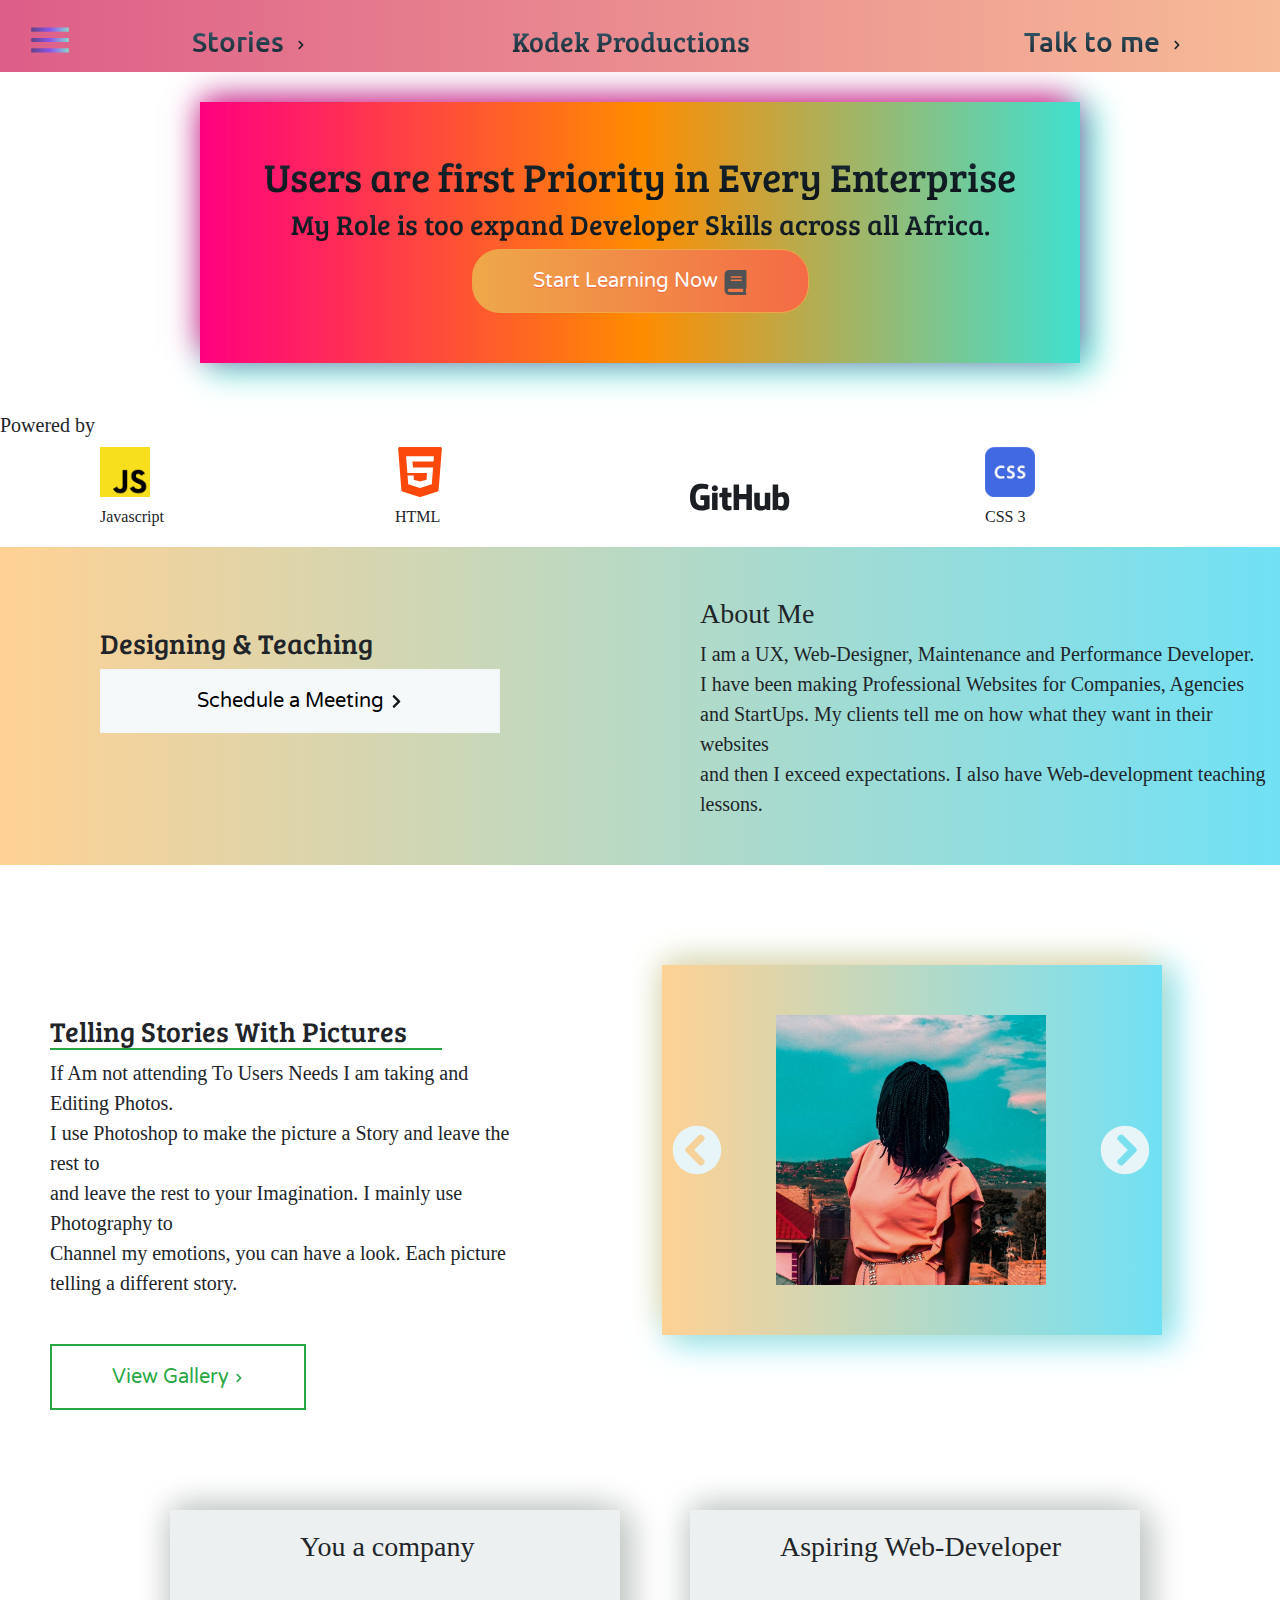
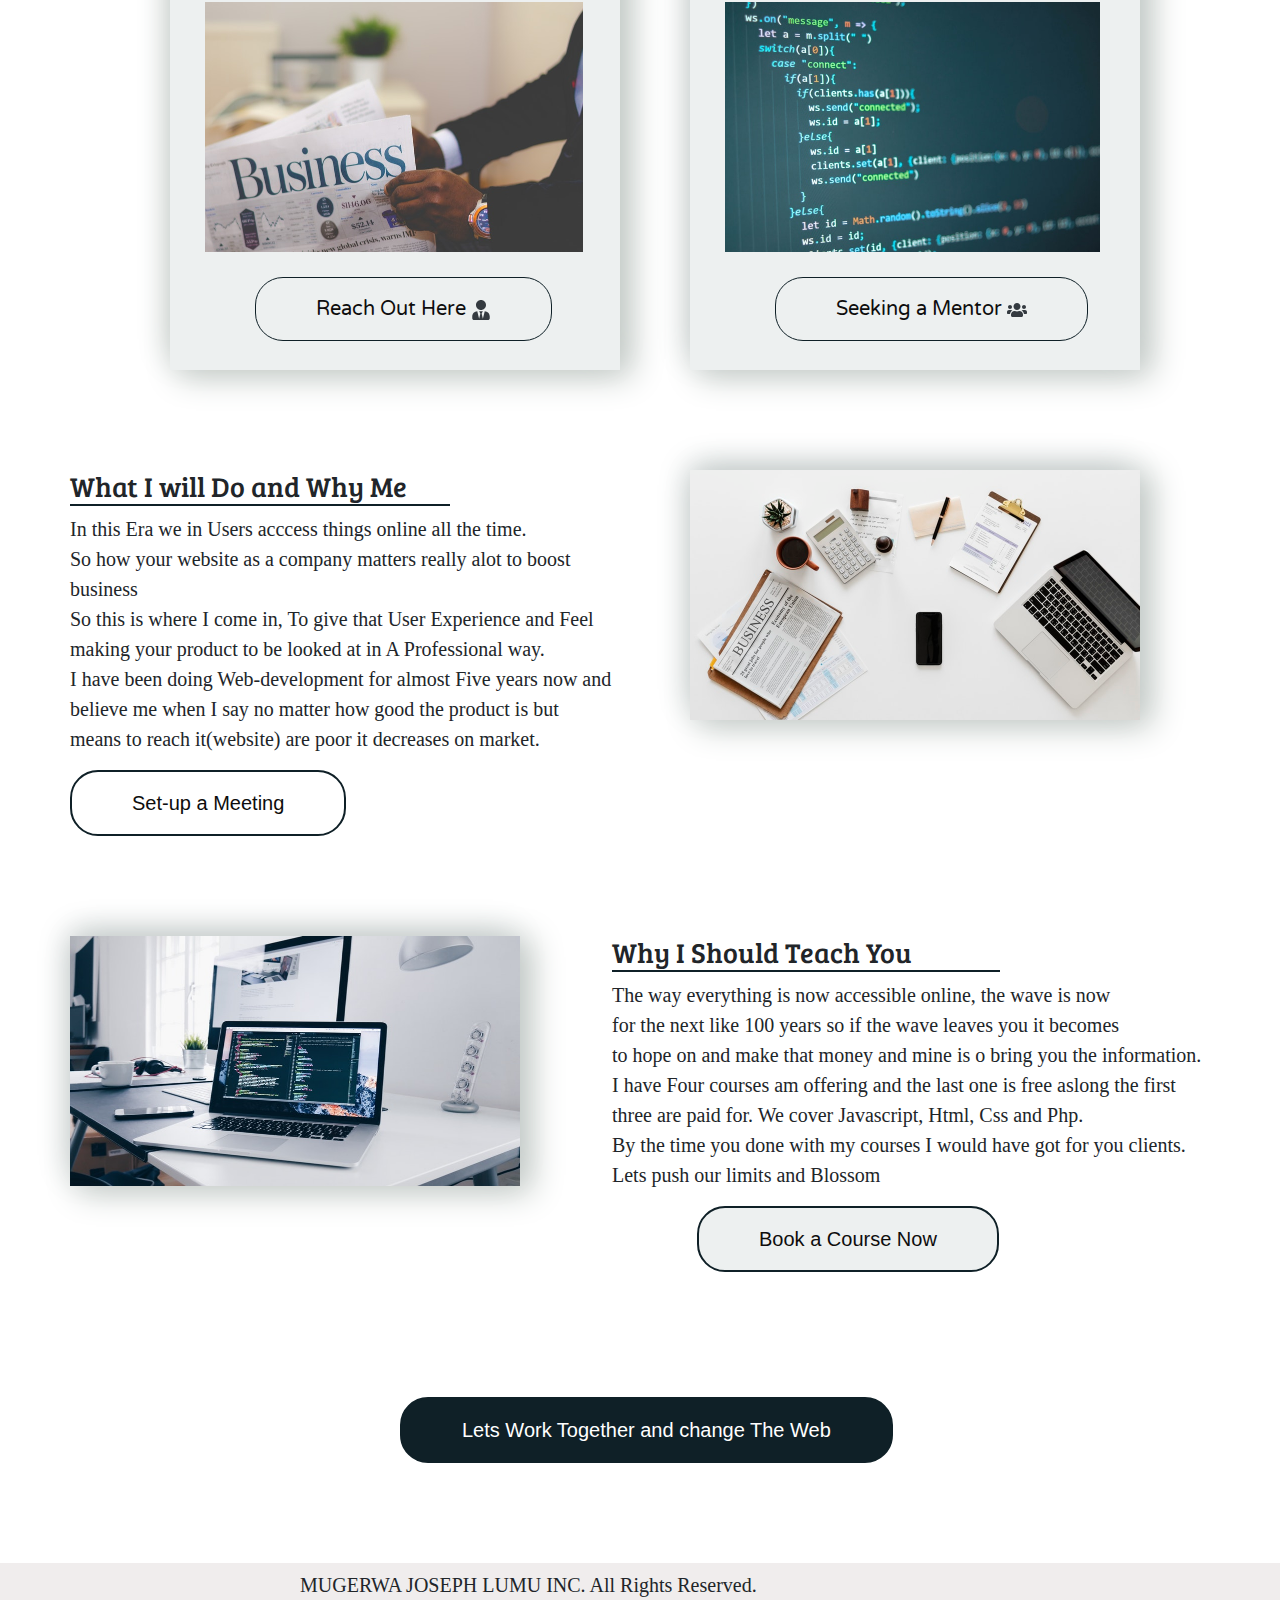
<file: index.html>
<!DOCTYPE html>
<html lang="en">
<head>
    <title>MUGERWA JOSEPH</title>
    <meta charset="UTF-8">
    <meta name="viewport" content="width=device-width, initial-scale=1.0">
    <meta http-equiv="X-UA-Compatible" content="ie=edge">
    <link rel="stylesheet" href="css/bootstrap.css" media="screen" type="text/css">
    <link href="https://fonts.googleapis.com/css?family=Coiny|Hind|Varela+Round|Mukta|Poppins|Rubik|Bree+Serif|Slabo+27px|Bitter|Merriweather|Ubuntu|Righteous" rel="stylesheet">
    <link href="css/animate.changethewords.css" type="text/css" media="screen" rel="stylesheet">
    <link rel="stylesheet" href="css/Desktop.css" media="screen" type="text/css">
    <link rel="stylesheet" href="css/Phone.css" media="screen" type="text/css">
</head>

<body id="body">
    <div class="navigation sticky-top" id="navigation">
        <div>
            <svg xmlns="http://www.w3.org/2000/svg" width="24" height="24" viewBox="0 0 24 24" class="iconMenu" id="iconMenu">
                <defs>
                    <linearGradient id="gradient">
                        <stop offset="0%" stop-color="#614385" />
                        <stop offset="50%" stop-color="#8E54E9" />
                        <stop offset="100%" stop-color="#85D8CE" />
                    </linearGradient>
                </defs>
                <path  fill="url(#gradient)" d="M3 18h18v-2H3v2zm0-5h18v-2H3v2zm0-7v2h18V6H3z"/>
            </svg>
        </div>

        <div>
            <h3 class="stories">Stories
                <svg xmlns="http://www.w3.org/2000/svg" viewBox="0 0 320 512" class="iconRight" id="iconRight">
                    <path d="M285.476 272.971L91.132 467.314c-9.373 9.373-24.569 9.373-33.941 0l-22.667-22.667c-9.357-9.357-9.375-24.522-.04-33.901L188.505 256 34.484 101.255c-9.335-9.379-9.317-24.544.04-33.901l22.667-22.667c9.373-9.373 24.569-9.373 33.941 0L285.475 239.03c9.373 9.372 9.373 24.568.001 33.941z"/>
                </svg>

                <svg xmlns="http://www.w3.org/2000/svg" viewBox="0 0 448 512" class="iconLeft" id="iconLeft">
                    <path d="M207.029 381.476L12.686 187.132c-9.373-9.373-9.373-24.569 0-33.941l22.667-22.667c9.357-9.357 24.522-9.375 33.901-.04L224 284.505l154.745-154.021c9.379-9.335 24.544-9.317 33.901.04l22.667 22.667c9.373 9.373 9.373 24.569 0 33.941L240.971 381.476c-9.373 9.372-24.569 9.372-33.942 0z"/>
                </svg>
            </h3>
        </div>

        <div>
            <h3 class="pdct">Kodek Productions</h3>
        </div>

        <div>
            <h3 class="callMe">Talk to me
                <svg xmlns="http://www.w3.org/2000/svg" viewBox="0 0 320 512" class="iconRight" id="iconRight2">
                    <path d="M285.476 272.971L91.132 467.314c-9.373 9.373-24.569 9.373-33.941 0l-22.667-22.667c-9.357-9.357-9.375-24.522-.04-33.901L188.505 256 34.484 101.255c-9.335-9.379-9.317-24.544.04-33.901l22.667-22.667c9.373-9.373 24.569-9.373 33.941 0L285.475 239.03c9.373 9.372 9.373 24.568.001 33.941z"/>
                </svg>

                <svg xmlns="http://www.w3.org/2000/svg" viewBox="0 0 448 512" class="iconLeft" id="iconLeft2">
                    <path d="M207.029 381.476L12.686 187.132c-9.373-9.373-9.373-24.569 0-33.941l22.667-22.667c9.357-9.357 24.522-9.375 33.901-.04L224 284.505l154.745-154.021c9.379-9.335 24.544-9.317 33.901.04l22.667 22.667c9.373 9.373 9.373 24.569 0 33.941L240.971 381.476c-9.373 9.372-24.569 9.372-33.942 0z"/>
                </svg>
            </h3>
        </div>

    </div>

    <div class="navItemsforNavigation" id="navItemsforNavigation">
        <div class="menuView">
            <h2 class="blog"><a href="Blog.html">Blog</a></h2>

            <h2 class="gallery"><a href="Gallery.html">Gallery</a></h2>

            <h2 class="github"><a href="https://github.com/kodek2000?tab=repositories">Github Projects</a></h1>

            <h2 class="contact"><a href="Sales.html">Learning Or Business</a></h2><br><br>

            <h5>powered by <a id="kodek">Kodek_Sleuth</a></h5>
        </div>

        <div class="closeIcon">
            <svg xmlns="http://www.w3.org/2000/svg" width="24" height="24" viewBox="0 0 24 24" id="iconClose">
                <path d="M19 6.41L17.59 5 12 10.59 6.41 5 5 6.41 10.59 12 5 17.59 6.41 19 12 13.41 17.59 19 19 17.59 13.41 12z"/>
                <path d="M0 0h24v24H0z" fill="none"/>
            </svg>
        </div>

    </div>

    
    <div class="blogStories" id="blogStories">
        <div class="nextIssue">
            <div class="Picture">
                <img src="images/ubuntuLinux.jpg" id="imageLinux">
            </div>

            <div class="snippetIssue">
                <h6 class="date">28th/Jan/2018</h6>

                <h4 class="miniHeaderBlog">Ubuntu The World</h4>
                <p class="appleTextBlog">
                    Why you should Use Ubuntu
                </p>
                <a href="issueOne.html"><button class="viewBtn">View Issue</button></a>
            </div>
        </div>

        <div class="nextIssue">
            <div class="Picture">
                <img src="images/appleMacWide.jpg" id="imageApple">
            </div>

            <div class="snippetIssue">
                <h6 class="date">28th/Jan/2018</h6>

                <h4 class="miniHeaderBlog">Ubuntu The World</h4>
                <p class="appleText">
                    Why you should Use Ubuntu
                </p>
                <a href="issueTwo.html"><button class="viewBtn">View Issue</button></a>
            </div>
         </div>
    </div>

    <div class="information" id="information">
        <p class="infoText">Email: mugerwalumu@gmail.com<br>
        Phone Contact: +256794583491</p> 
    </div>


    <div class="quote">
        <h1 class="quoteText">Users are first Priority in Every Enterprise</h1>
        <h3 class="quoteText">My Role is too expand Developer Skills across all Africa.</h3>
        <a href="Sales.html"><button class="buttonToEdit" id="bookBtn">Start Learning Now 
            <svg xmlns="http://www.w3.org/2000/svg" viewBox="0 0 448 512" id="book">
                <path d="M448 360V24c0-13.3-10.7-24-24-24H96C43 0 0 43 0 96v320c0 53 43 96 96 96h328c13.3 0 24-10.7 24-24v-16c0-7.5-3.5-14.3-8.9-18.7-4.2-15.4-4.2-59.3 0-74.7 5.4-4.3 8.9-11.1 8.9-18.6zM128 134c0-3.3 2.7-6 6-6h212c3.3 0 6 2.7 6 6v20c0 3.3-2.7 6-6 6H134c-3.3 0-6-2.7-6-6v-20zm0 64c0-3.3 2.7-6 6-6h212c3.3 0 6 2.7 6 6v20c0 3.3-2.7 6-6 6H134c-3.3 0-6-2.7-6-6v-20zm253.4 250H96c-17.7 0-32-14.3-32-32 0-17.6 14.4-32 32-32h285.4c-1.9 17.1-1.9 46.9 0 64z"/>
            </svg>
            <svg xmlns="http://www.w3.org/2000/svg" viewBox="0 0 576 512" id="bookOpen">
                <path d="M542.22 32.05c-54.8 3.11-163.72 14.43-230.96 55.59-4.64 2.84-7.27 7.89-7.27 13.17v363.87c0 11.55 12.63 18.85 23.28 13.49 69.18-34.82 169.23-44.32 218.7-46.92 16.89-.89 30.02-14.43 30.02-30.66V62.75c.01-17.71-15.35-31.74-33.77-30.7zM264.73 87.64C197.5 46.48 88.58 35.17 33.78 32.05 15.36 31.01 0 45.04 0 62.75V400.6c0 16.24 13.13 29.78 30.02 30.66 49.49 2.6 149.59 12.11 218.77 46.95 10.62 5.35 23.21-1.94 23.21-13.46V100.63c0-5.29-2.62-10.14-7.27-12.99z"/>
            </svg>
        </button></a>
    </div>

    <div class="poweredBy">
        <h5>Powered by</h5>
        <div class="powerIcons">
            <div>
                <img src="Icons/javascript.png" class="jsIcon">
                <h6>Javascript</h6>
            </div>

            <div>
                <img src="Icons/html.svg" class="htmlIcon">
                <h6>HTML</h6>
            </div>

            <div>
                <svg width="2880" height="1024" viewBox="0 0 2880 1024" fill="none" xmlns="http://www.w3.org/2000/svg" class="iconGit">
                    <path fill-rule="evenodd" clip-rule="evenodd" d="M18.53 10.0301H18.51C18.519 10.0301 18.525 10.0391 18.534 10.0411C18.535 10.0411 18.539 10.0401 18.54 10.0401L18.53 10.0301ZM18.534 10.0411C18.441 10.0421 18.207 10.0901 17.96 10.0901C17.18 10.0901 16.91 9.73007 16.91 9.26007V6.13007H18.5C18.59 6.13007 18.66 6.05007 18.66 5.94007V4.24007C18.66 4.15007 18.58 4.07007 18.5 4.07007H16.91V1.96007C16.91 1.88007 16.86 1.83007 16.77 1.83007H14.61C14.52 1.83007 14.47 1.88007 14.47 1.96007V4.13007C14.47 4.13007 13.38 4.40007 13.31 4.41007C13.23 4.43007 13.18 4.50007 13.18 4.58007V5.94007C13.18 6.05007 13.26 6.13007 13.35 6.13007H14.46V9.41007C14.46 11.8501 16.16 12.1001 17.32 12.1001C17.85 12.1001 18.49 11.9301 18.59 11.8801C18.65 11.8601 18.68 11.7901 18.68 11.7201V10.2201C18.68 10.1211 18.612 10.0551 18.534 10.0411ZM42.23 7.84007C42.23 6.03007 41.5 5.79007 40.73 5.87007C40.13 5.91007 39.65 6.21007 39.65 6.21007V9.73007C39.65 9.73007 40.14 10.0701 40.87 10.0901C41.9 10.1201 42.23 9.75007 42.23 7.84007ZM44.66 7.68007C44.66 11.1101 43.55 12.0901 41.61 12.0901C39.97 12.0901 39.09 11.2601 39.09 11.2601C39.09 11.2601 39.05 11.7201 39 11.7801C38.97 11.8401 38.92 11.8601 38.86 11.8601H37.38C37.28 11.8601 37.19 11.7801 37.19 11.6901L37.21 0.580069C37.21 0.490068 37.29 0.410069 37.38 0.410069H39.51C39.6 0.410069 39.68 0.490068 39.68 0.580069V4.35007C39.68 4.35007 40.5 3.82007 41.7 3.82007L41.69 3.80007C42.89 3.80007 44.66 4.25007 44.66 7.68007ZM35.94 4.07007H35.93H33.84C33.73 4.07007 33.67 4.15007 33.67 4.26007V9.70007C33.67 9.70007 33.12 10.0901 32.37 10.0901C31.62 10.0901 31.4 9.75007 31.4 9.00007V4.25007C31.4 4.16007 31.32 4.08007 31.23 4.08007H29.09C29 4.08007 28.92 4.16007 28.92 4.25007V9.36007C28.92 11.5601 30.15 12.1101 31.84 12.1101C33.23 12.1101 34.36 11.3401 34.36 11.3401C34.36 11.3401 34.41 11.7301 34.44 11.7901C34.46 11.8401 34.53 11.8801 34.6 11.8801H35.94C36.05 11.8801 36.11 11.8001 36.11 11.7101L36.13 4.24007C36.13 4.15007 36.05 4.07007 35.94 4.07007ZM12.24 4.06007H10.11C10.02 4.06007 9.94 4.15007 9.94 4.26007V11.6001C9.94 11.8001 10.07 11.8701 10.24 11.8701H12.16C12.36 11.8701 12.41 11.7801 12.41 11.6001V4.24007V4.23007C12.41 4.14007 12.33 4.06007 12.24 4.06007ZM11.19 0.680069C10.42 0.680069 9.81 1.29007 9.81 2.06007C9.81 2.83007 10.42 3.44007 11.19 3.44007C11.94 3.44007 12.55 2.83007 12.55 2.06007C12.55 1.29007 11.94 0.680069 11.19 0.680069ZM27.68 0.430069H25.57C25.48 0.430069 25.4 0.510069 25.4 0.600069V4.69007H22.09V0.600069C22.09 0.510069 22.01 0.430069 21.92 0.430069H19.79C19.7 0.430069 19.62 0.510069 19.62 0.600069V11.7101C19.62 11.8001 19.71 11.8801 19.79 11.8801H21.92C22.01 11.8801 22.09 11.8001 22.09 11.7101V6.96007H25.4L25.38 11.7101C25.38 11.8001 25.46 11.8801 25.55 11.8801H27.68C27.77 11.8801 27.85 11.8001 27.85 11.7101V0.600069C27.85 0.510069 27.77 0.430069 27.68 0.430069ZM8.81 5.35007V11.0901C8.81 11.1301 8.8 11.2001 8.75 11.2201C8.75 11.2201 7.5 12.1101 5.44 12.1101C2.95 12.1101 0 11.3301 0 6.19007C0 1.05007 2.58 -0.00993021 5.1 6.97893e-05C7.28 6.97893e-05 8.16 0.49007 8.3 0.58007C8.34 0.63007 8.36 0.67007 8.36 0.72007L7.94 2.50007C7.94 2.59007 7.85 2.70007 7.74 2.67007C7.38 2.56007 6.84 2.34007 5.57 2.34007C4.1 2.34007 2.52 2.76007 2.52 6.07007C2.52 9.38007 4.02 9.77007 5.1 9.77007C6.02 9.77007 6.35 9.66007 6.35 9.66007V7.36007H4.88C4.77 7.36007 4.69 7.28007 4.69 7.19007V5.35007C4.69 5.26007 4.77 5.18007 4.88 5.18007H8.62C8.73 5.18007 8.81 5.26007 8.81 5.35007Z" transform="translate(0 128.002) scale(64)" fill="#1B1F23"/>
                </svg>        
            </div>

            <div>
                <img src="Icons/css.png" class="cssIcon">
                <h6>CSS 3</h6>
            </div>

        </div>
    </div>


    <div class="smallIntro">
        <div class="aboutMeSmall">
           <h3 class="motto">Designing & Teaching</h3>
            <a href="Sales.html"><button class="btnFreeCourse" id="btnFreeCourse">Schedule a Meeting
                <svg xmlns="http://www.w3.org/2000/svg" viewBox="0 0 320 512" id="meetingArrow">
                    <path d="M285.476 272.971L91.132 467.314c-9.373 9.373-24.569 9.373-33.941 0l-22.667-22.667c-9.357-9.357-9.375-24.522-.04-33.901L188.505 256 34.484 101.255c-9.335-9.379-9.317-24.544.04-33.901l22.667-22.667c9.373-9.373 24.569-9.373 33.941 0L285.475 239.03c9.373 9.372 9.373 24.568.001 33.941z"/>
                </svg>
                <svg xmlns="http://www.w3.org/2000/svg" viewBox="0 0 448 512" id="meetingArrow2">
                    <path d="M190.5 66.9l22.2-22.2c9.4-9.4 24.6-9.4 33.9 0L441 239c9.4 9.4 9.4 24.6 0 33.9L246.6 467.3c-9.4 9.4-24.6 9.4-33.9 0l-22.2-22.2c-9.5-9.5-9.3-25 .4-34.3L311.4 296H24c-13.3 0-24-10.7-24-24v-32c0-13.3 10.7-24 24-24h287.4L190.9 101.2c-9.8-9.3-10-24.8-.4-34.3z"/>
                </svg>
            </button></a>
        </div>

        <div class="myWork">
            <h3>About Me</h3>
            <p class="aboutMeText">
                I am a UX, Web-Designer, Maintenance and Performance Developer.<br>
                I have been making Professional Websites for Companies, Agencies<br>
                and StartUps. My clients tell me on how what they want in their websites<br>
                and then I exceed expectations. I also have Web-development teaching lessons.<br><br>
            </p>
        </div>
    </div>

    <div class="sampleGallery">
        <div class="picDescription">
            <h3 id="photographyText">Telling Stories With Pictures</h3>
            <p class="aboutMeText">
                If Am not attending To Users Needs I am taking and Editing Photos.<br>
                I use Photoshop to make the picture a Story and leave the rest to <br>
                and leave the rest to your Imagination. I mainly use Photography to<br>
                Channel my emotions, you can have a look. Each picture telling a different story.<br><br>
            </p>
            <a href="Gallery.html"><button id="viewGalleryBtn">View Gallery
                <svg xmlns="http://www.w3.org/2000/svg" viewBox="0 0 320 512" id="meetingArrow3">
                    <path d="M285.476 272.971L91.132 467.314c-9.373 9.373-24.569 9.373-33.941 0l-22.667-22.667c-9.357-9.357-9.375-24.522-.04-33.901L188.505 256 34.484 101.255c-9.335-9.379-9.317-24.544.04-33.901l22.667-22.667c9.373-9.373 24.569-9.373 33.941 0L285.475 239.03c9.373 9.372 9.373 24.568.001 33.941z"/>
                </svg>
                <svg xmlns="http://www.w3.org/2000/svg" viewBox="0 0 448 512" id="meetingArrow4">
                    <path d="M190.5 66.9l22.2-22.2c9.4-9.4 24.6-9.4 33.9 0L441 239c9.4 9.4 9.4 24.6 0 33.9L246.6 467.3c-9.4 9.4-24.6 9.4-33.9 0l-22.2-22.2c-9.5-9.5-9.3-25 .4-34.3L311.4 296H24c-13.3 0-24-10.7-24-24v-32c0-13.3 10.7-24 24-24h287.4L190.9 101.2c-9.8-9.3-10-24.8-.4-34.3z"/>
                </svg>
            </button></a>
        </div>

        <div class="photographyGallery">
            <div class="imageOne">
                <svg xmlns="http://www.w3.org/2000/svg" viewBox="0 0 512 512" class="imgIcons" id="imgOneLeft">

                    <path d="M256 504C119 504 8 393 8 256S119 8 256 8s248 111 248 248-111 248-248 248zM142.1 273l135.5 135.5c9.4 9.4 24.6 9.4 33.9 0l17-17c9.4-9.4 9.4-24.6 0-33.9L226.9 256l101.6-101.6c9.4-9.4 9.4-24.6 0-33.9l-17-17c-9.4-9.4-24.6-9.4-33.9 0L142.1 239c-9.4 9.4-9.4 24.6 0 34z"/>
                </svg>
                
                <img src="images/image1.jpg" id="image1">

                <svg xmlns="http://www.w3.org/2000/svg" viewBox="0 0 512 512" class="imgIcons" id="imgOneRight">
                    
                    <path d="M256 8c137 0 248 111 248 248S393 504 256 504 8 393 8 256 119 8 256 8zm113.9 231L234.4 103.5c-9.4-9.4-24.6-9.4-33.9 0l-17 17c-9.4 9.4-9.4 24.6 0 33.9L285.1 256 183.5 357.6c-9.4 9.4-9.4 24.6 0 33.9l17 17c9.4 9.4 24.6 9.4 33.9 0L369.9 273c9.4-9.4 9.4-24.6 0-34z"/>
                </svg>

            </div>

            <div class="imageTwo">
                <svg xmlns="http://www.w3.org/2000/svg" viewBox="0 0 512 512" class="imgIcons" id="imgTwoLeft">
                    <path d="M256 504C119 504 8 393 8 256S119 8 256 8s248 111 248 248-111 248-248 248zM142.1 273l135.5 135.5c9.4 9.4 24.6 9.4 33.9 0l17-17c9.4-9.4 9.4-24.6 0-33.9L226.9 256l101.6-101.6c9.4-9.4 9.4-24.6 0-33.9l-17-17c-9.4-9.4-24.6-9.4-33.9 0L142.1 239c-9.4 9.4-9.4 24.6 0 34z"/>
                </svg>

                <img src="images/image2.jpg" id="image2">

                <svg xmlns="http://www.w3.org/2000/svg" viewBox="0 0 512 512" class="imgIcons"  id="imgTwoRight">
                    <path d="M256 8c137 0 248 111 248 248S393 504 256 504 8 393 8 256 119 8 256 8zm113.9 231L234.4 103.5c-9.4-9.4-24.6-9.4-33.9 0l-17 17c-9.4 9.4-9.4 24.6 0 33.9L285.1 256 183.5 357.6c-9.4 9.4-9.4 24.6 0 33.9l17 17c9.4 9.4 24.6 9.4 33.9 0L369.9 273c9.4-9.4 9.4-24.6 0-34z"/>
                </svg>
            </div>

            <div class="imageThree">
                <svg xmlns="http://www.w3.org/2000/svg" viewBox="0 0 512 512" class="imgIcons" id="imgThreeLeft">
                    <path  d="M256 504C119 504 8 393 8 256S119 8 256 8s248 111 248 248-111 248-248 248zM142.1 273l135.5 135.5c9.4 9.4 24.6 9.4 33.9 0l17-17c9.4-9.4 9.4-24.6 0-33.9L226.9 256l101.6-101.6c9.4-9.4 9.4-24.6 0-33.9l-17-17c-9.4-9.4-24.6-9.4-33.9 0L142.1 239c-9.4 9.4-9.4 24.6 0 34z"/>
                </svg>

                <img src="images/image3.jpg" id="image3">

                <svg xmlns="http://www.w3.org/2000/svg" viewBox="0 0 512 512" class="imgIcons" id="imgThreeRight"> 
                    <path d="M256 8c137 0 248 111 248 248S393 504 256 504 8 393 8 256 119 8 256 8zm113.9 231L234.4 103.5c-9.4-9.4-24.6-9.4-33.9 0l-17 17c-9.4 9.4-9.4 24.6 0 33.9L285.1 256 183.5 357.6c-9.4 9.4-9.4 24.6 0 33.9l17 17c9.4 9.4 24.6 9.4 33.9 0L369.9 273c9.4-9.4 9.4-24.6 0-34z"/>
                </svg>
            </div>

            <div class="imageFour">
                <svg xmlns="http://www.w3.org/2000/svg" viewBox="0 0 512 512" class="imgIcons" id="imgFourLeft">
                    <path  d="M256 504C119 504 8 393 8 256S119 8 256 8s248 111 248 248-111 248-248 248zM142.1 273l135.5 135.5c9.4 9.4 24.6 9.4 33.9 0l17-17c9.4-9.4 9.4-24.6 0-33.9L226.9 256l101.6-101.6c9.4-9.4 9.4-24.6 0-33.9l-17-17c-9.4-9.4-24.6-9.4-33.9 0L142.1 239c-9.4 9.4-9.4 24.6 0 34z"/>
                </svg>

                <img src="images/image4.jpg" id="image4">

                <svg xmlns="http://www.w3.org/2000/svg" viewBox="0 0 512 512" class="imgIcons" id="imgFourRight">
                    <path  d="M256 8c137 0 248 111 248 248S393 504 256 504 8 393 8 256 119 8 256 8zm113.9 231L234.4 103.5c-9.4-9.4-24.6-9.4-33.9 0l-17 17c-9.4 9.4-9.4 24.6 0 33.9L285.1 256 183.5 357.6c-9.4 9.4-9.4 24.6 0 33.9l17 17c9.4 9.4 24.6 9.4 33.9 0L369.9 273c9.4-9.4 9.4-24.6 0-34z"/>
                </svg>
            </div>
        </div>
    </div>

    <div class="BusinessSide">
        <div class="business">
            <h3 id="businessText">You a company</h3>
            <img src="images/business.jpeg" id="businessPic">
            <a href="Sales.html"><button id="businessBtn">Reach Out Here
                <svg xmlns="http://www.w3.org/2000/svg" viewBox="0 0 448 512" id="userTie">
                    <path d="M224 256c70.7 0 128-57.3 128-128S294.7 0 224 0 96 57.3 96 128s57.3 128 128 128zm95.8 32.6L272 480l-32-136 32-56h-96l32 56-32 136-47.8-191.4C56.9 292 0 350.3 0 422.4V464c0 26.5 21.5 48 48 48h352c26.5 0 48-21.5 48-48v-41.6c0-72.1-56.9-130.4-128.2-133.8z"/>
                </svg>
                <svg xmlns="http://www.w3.org/2000/svg" viewBox="0 0 448 512" id="meetingArrow6">
                    <path d="M190.5 66.9l22.2-22.2c9.4-9.4 24.6-9.4 33.9 0L441 239c9.4 9.4 9.4 24.6 0 33.9L246.6 467.3c-9.4 9.4-24.6 9.4-33.9 0l-22.2-22.2c-9.5-9.5-9.3-25 .4-34.3L311.4 296H24c-13.3 0-24-10.7-24-24v-32c0-13.3 10.7-24 24-24h287.4L190.9 101.2c-9.8-9.3-10-24.8-.4-34.3z"/>
                </svg>
            </button></a>
        </div>

        <div class="education">
            <h3 id="educationText">Aspiring Web-Developer</h3>
            <img src="images/webDevelopment.jpeg" id="educationPic">
            <a href="Sales.html">
                <button id="educationBtn">Seeking a Mentor
                    <svg xmlns="http://www.w3.org/2000/svg" viewBox="0 0 640 512" id="users">
                        <path d="M96 224c35.3 0 64-28.7 64-64s-28.7-64-64-64-64 28.7-64 64 28.7 64 64 64zm448 0c35.3 0 64-28.7 64-64s-28.7-64-64-64-64 28.7-64 64 28.7 64 64 64zm32 32h-64c-17.6 0-33.5 7.1-45.1 18.6 40.3 22.1 68.9 62 75.1 109.4h66c17.7 0 32-14.3 32-32v-32c0-35.3-28.7-64-64-64zm-256 0c61.9 0 112-50.1 112-112S381.9 32 320 32 208 82.1 208 144s50.1 112 112 112zm76.8 32h-8.3c-20.8 10-43.9 16-68.5 16s-47.6-6-68.5-16h-8.3C179.6 288 128 339.6 128 403.2V432c0 26.5 21.5 48 48 48h288c26.5 0 48-21.5 48-48v-28.8c0-63.6-51.6-115.2-115.2-115.2zm-223.7-13.4C161.5 263.1 145.6 256 128 256H64c-35.3 0-64 28.7-64 64v32c0 17.7 14.3 32 32 32h65.9c6.3-47.4 34.9-87.3 75.2-109.4z"/>
                    </svg>
                    <svg xmlns="http://www.w3.org/2000/svg" viewBox="0 0 448 512" id="meetingArrow8">
                        <path d="M190.5 66.9l22.2-22.2c9.4-9.4 24.6-9.4 33.9 0L441 239c9.4 9.4 9.4 24.6 0 33.9L246.6 467.3c-9.4 9.4-24.6 9.4-33.9 0l-22.2-22.2c-9.5-9.5-9.3-25 .4-34.3L311.4 296H24c-13.3 0-24-10.7-24-24v-32c0-13.3 10.7-24 24-24h287.4L190.9 101.2c-9.8-9.3-10-24.8-.4-34.3z"/>
                    </svg>
                </button>
            </a>
        </div>
    </div>

    <div class="helpBusiness">
        <div class="helpBusinessText">
            <h3 id="helpbusinessTextHead">What I will Do and Why Me</h3>
            <p id="helpbusinessTextPara">
                In this Era we in Users acccess things online all the time.<br>
                So how your website as a company matters really alot to boost business<br>
                So this is where I come in, To give that User Experience and Feel<br>
                making your product to be looked at in A Professional way.<br>
                I have been doing Web-development for almost Five years now and<br>
                believe me when I say no matter how good the product is but<br>
                means to reach it(website) are poor it decreases on market.
            </p>
            <a href="Sales.html"><button id="BtnBusiness">Set-up a Meeting</button></a>
        </div>

        <div class="helpLearnImage">
            <img src="images/business2.jpeg" id="businessHelpImg">
        </div>
    </div>

    <div class="helpEducation">
        <div class="helpEducationImage">
            <img src="images/webDevelopment2.jpeg" id="educationHelpImg">
        </div>

        <div class="helpEducationText">
            <h3 id="helpEducationTextHeader">Why I Should Teach You</h3>
            <p id="helpEducationTextPara">
                The way everything is now accessible online, the wave is now<br>
                for the next like 100 years so if the wave leaves you it becomes<br>
                to hope on and make that money and mine is o bring you the information.<br>
                I have Four courses am offering and the last one is free aslong the first<br>
                three are paid for. We cover Javascript, Html, Css and Php.<br>
                By the time you done with my courses I would have got for you clients.<br>
                Lets push our limits and Blossom
            </p>
            <a href="Sales.html"><button id="BookEdCourse">Book a Course Now</button></a>
        </div>
    </div>

    <div class="Reach">
        <a><button id="LetsWorkTogether">Lets Work Together and change The Web</button></a>
    </div>

    <div class="footer">
        <h5 id="footerText">MUGERWA JOSEPH LUMU INC. All Rights Reserved.</h5>
    </div>


<div class="phoneHtml">


    <div class="navigation2 sticky-top" id="navigation2">
        <div>
            <svg xmlns="http://www.w3.org/2000/svg" width="24" height="24" viewBox="0 0 24 24" class="iconMenu2" id="iconMenu2">
                <defs>
                    <linearGradient id="gradient10">
                        <stop offset="0%" stop-color="#16222A" />
                        <stop offset="50%" stop-color="#16222A" />
                        <stop offset="100%" stop-color="#16222A" />
                    </linearGradient>
                </defs>
                <path  fill="url(#gradient10)" d="M3 18h18v-2H3v2zm0-5h18v-2H3v2zm0-7v2h18V6H3z"/>
            </svg>
        </div>

        <div>
            <h3 class="title1">KODEK</h3>
        </div>
    </div>

    <div class="navItemsforNavigation2" id="navItemsforNavigation2">
        <div class="menuView2">
            <h2 class="blog2"><a href="Blog.html">Blog</a></h2>

            <h2 class="gallery2"><a href="Gallery.html">Gallery</a></h2>

            <h2 class="contact2"><a href="Sales.html">Learning</a></h2>

            <h2 class="contact2"><a href="Sales.html">Business</a></h2>

            <h2 class="github2"><a href="https://github.com/kodek2000?tab=repositories">Github Projects</a></h2><br><br>

            <h5 class="contact2">Email: <a id="kodek">mugerwalumu@gmail.com</a></h5>
        </div>

        <div class="closeIcon2">
            <svg xmlns="http://www.w3.org/2000/svg" width="24" height="24" viewBox="0 0 24 24" id="iconClose2">
                <path d="M19 6.41L17.59 5 12 10.59 6.41 5 5 6.41 10.59 12 5 17.59 6.41 19 12 13.41 17.59 19 19 17.59 13.41 12z"/>
                <path d="M0 0h24v24H0z" fill="none"/>
            </svg>
        </div>
    </div>

    <div class="quote2">
        <h1 class="quoteText2">Grow Your Business</h1>
        <a href="Sales.html"><button class="buttonToEdit2">The UX Experience
            <svg xmlns="http://www.w3.org/2000/svg" viewBox="0 0 320 512" id="iconRightPhone">
                <path d="M285.476 272.971L91.132 467.314c-9.373 9.373-24.569 9.373-33.941 0l-22.667-22.667c-9.357-9.357-9.375-24.522-.04-33.901L188.505 256 34.484 101.255c-9.335-9.379-9.317-24.544.04-33.901l22.667-22.667c9.373-9.373 24.569-9.373 33.941 0L285.475 239.03c9.373 9.372 9.373 24.568.001 33.941z"/>
            </svg>
        </button></a>
    </div>

    <div class="smallIntro2">
        <div class="aboutMeSmall2">
           <h3 class="motto2">Designing & Teaching</h3>
            <a href="Sales.html"><button class="btnFreeCourse2" id="btnFreeCourse2">Schedule a Meeting
                <svg xmlns="http://www.w3.org/2000/svg" viewBox="0 0 320 512" id="meetingArrow10">
                    <path d="M285.476 272.971L91.132 467.314c-9.373 9.373-24.569 9.373-33.941 0l-22.667-22.667c-9.357-9.357-9.375-24.522-.04-33.901L188.505 256 34.484 101.255c-9.335-9.379-9.317-24.544.04-33.901l22.667-22.667c9.373-9.373 24.569-9.373 33.941 0L285.475 239.03c9.373 9.372 9.373 24.568.001 33.941z"/>
                </svg>
            </button></a>
        </div>

        <div class="myWork2">
            <h2 id="myWork2Header">About Me</h2>
            <p id="aboutMeText2">
                I am a UX, Web-Designer, Maintenance and Performance Developer.<br>
                I have been making Professional Websites for Companies, Agencies<br>
                and StartUps. My clients tell me on how what they want in their websites<br>
                and then I exceed expectations. I also have Web-development teaching lessons.<br><br>
            </p>
        </div>
    </div>

    <div class="sampleGallery2">
        <div class="picDescription2">
            <h3 id="photographyText2">Telling Stories With Pictures</h3>
            <p id="headingPicDes">
                If Am not attending To Users Needs I am taking and Editing Photos.<br>
                I use Photoshop to make the picture a Story and leave the rest to <br>
                and leave the rest to your Imagination. I mainly use Photography to<br>
                Channel my emotions, you can have a look. Each picture telling a different story.<br><br>
            </p>
            <div id="picButton">
                <a href="Gallery.html"><button id="viewGalleryBtn2">View Gallery
                    <svg xmlns="http://www.w3.org/2000/svg" viewBox="0 0 448 512" id="meetingArrow21">
                        <path d="M190.5 66.9l22.2-22.2c9.4-9.4 24.6-9.4 33.9 0L441 239c9.4 9.4 9.4 24.6 0 33.9L246.6 467.3c-9.4 9.4-24.6 9.4-33.9 0l-22.2-22.2c-9.5-9.5-9.3-25 .4-34.3L311.4 296H24c-13.3 0-24-10.7-24-24v-32c0-13.3 10.7-24 24-24h287.4L190.9 101.2c-9.8-9.3-10-24.8-.4-34.3z"/>
                    </svg>
                </button></a>
            </div>
        </div>

        <div class="photographyGallery2">
            <div id="imgOne2">
                <img src="images/image1.jpg" id="image10">
            </div>
            
            <div id="imgTwo2">
                <img src="images/image2.jpg" id="image11">
            </div>

            <div id="imgThree2">
                <img src="images/image3.jpg" id="image12">
            </div>

            <div id="imgFour2">
                <img src="images/image4.jpg" id="image13">
            </div>

            <div class="picButtons">
                <button class="picButtonsSize" id="targetOne" class="tar1"></button>
                <button class="picButtonsSize" id="targetTwo" class="tar2"></button>
                <button class="picButtonsSize" id="targetThree" class="tar3"></button>
                <button class="picButtonsSize" id="targetFour" class="tar4"></button>
            </div>
        </div>
    </div>

    <div class="BusinessSide2">
        <div class="business2">
            <h3 id="businessText2">You a company</h3>
            <img src="images/business.jpeg" id="businessPic2">
            <a href="Sales.html"><button id="businessBtn2">Reach Out Here
                <svg xmlns="http://www.w3.org/2000/svg" viewBox="0 0 448 512" id="userTie2">
                    <path d="M224 256c70.7 0 128-57.3 128-128S294.7 0 224 0 96 57.3 96 128s57.3 128 128 128zm95.8 32.6L272 480l-32-136 32-56h-96l32 56-32 136-47.8-191.4C56.9 292 0 350.3 0 422.4V464c0 26.5 21.5 48 48 48h352c26.5 0 48-21.5 48-48v-41.6c0-72.1-56.9-130.4-128.2-133.8z"/>
                </svg>
            </button></a>
        </div>
    
        <div class="education2">
            <h3 id="educationText2">Aspiring Web-Developer</h3>
            <img src="images/webDevelopment.jpeg" id="educationPic2">
            <a href="Sales.html">
                <button id="educationBtn2">Mentoring Services
                    <svg xmlns="http://www.w3.org/2000/svg" viewBox="0 0 640 512" id="users2">
                        <path d="M96 224c35.3 0 64-28.7 64-64s-28.7-64-64-64-64 28.7-64 64 28.7 64 64 64zm448 0c35.3 0 64-28.7 64-64s-28.7-64-64-64-64 28.7-64 64 28.7 64 64 64zm32 32h-64c-17.6 0-33.5 7.1-45.1 18.6 40.3 22.1 68.9 62 75.1 109.4h66c17.7 0 32-14.3 32-32v-32c0-35.3-28.7-64-64-64zm-256 0c61.9 0 112-50.1 112-112S381.9 32 320 32 208 82.1 208 144s50.1 112 112 112zm76.8 32h-8.3c-20.8 10-43.9 16-68.5 16s-47.6-6-68.5-16h-8.3C179.6 288 128 339.6 128 403.2V432c0 26.5 21.5 48 48 48h288c26.5 0 48-21.5 48-48v-28.8c0-63.6-51.6-115.2-115.2-115.2zm-223.7-13.4C161.5 263.1 145.6 256 128 256H64c-35.3 0-64 28.7-64 64v32c0 17.7 14.3 32 32 32h65.9c6.3-47.4 34.9-87.3 75.2-109.4z"/>
                    </svg>
                </button>
            </a>
        </div>
    </div>

    <div class="helpBusiness2">
        <div class="helpBusinessText2">
            <h3 id="helpbusinessTextHead2">What I will Do & Why Me</h3>
            <p id="helpbusinessTextPara2">
                In this Era we in Users acccess things online all the time.<br>
                So how your website as a company matters really alot to boost business<br>
                So this is where I come in, To give that User Experience and Feel<br>
                making your product to be looked at in A Professional way.<br>
                I have been doing Web-development for almost Five years now and<br>
                believe me when I say no matter how good the product is but<br>
                means to reach it(website) are poor it decreases on market.
            </p>
        </div>

        <div class="helpLearnImage">
            <img src="images/business2.jpeg" id="businessHelpImg2">
        </div>

        <a href="Sales.html"><button id="BtnBusiness2">Book a Meeting</button></a>
    </div>
    
    <div class="helpEducation2">
        <div class="helpEducationImage2">
            <img src="images/webDevelopment2.jpeg" id="educationHelpImg2">
        </div>

        <div class="helpEducationText2">
            <h3 id="helpEducationTextHead2">Why I Should Teach You</h3>
            <p id="helpEducationTextPara2">
                The way everything is now accessible online, the wave is now<br>
                for the next like 100 years so if the wave leaves you it becomes<br>
                to hope on and make that money and mine is o bring you the information.<br>
                I have Four courses am offering and the last one is free aslong the first<br>
                three are paid for. We cover Javascript, Html, Css and Php.<br>
                By the time you done with my courses I would have got for you clients.<br>
                Lets push our limits and Blossom
            </p>
            <a href="Sales.html"><button id="BookEdCourse2">Book A Course</button></a>
        </div>
    </div>

    <div class="Reach2">
        <a><button id="LetsWorkTogether2">Lets Work Together</button></a>
    </div>
    
    <div id="footer2">
        <h6 id="footerText2">Mugerwa Joseph Inc.<br> All Rights Reserved.</h6>
    </div>
</div>
    <script src="js/jquery-3.3.1.js" type="text/javascript"></script>
    <script src="js/jquery.changethewords.js" type="text/javascript"></script>
    <script src="js/Webpage.js" type="text/javascript"></script>
    <script src="js/Phone.js" type="text/javascript"></script>
</body>
</html>
</file>
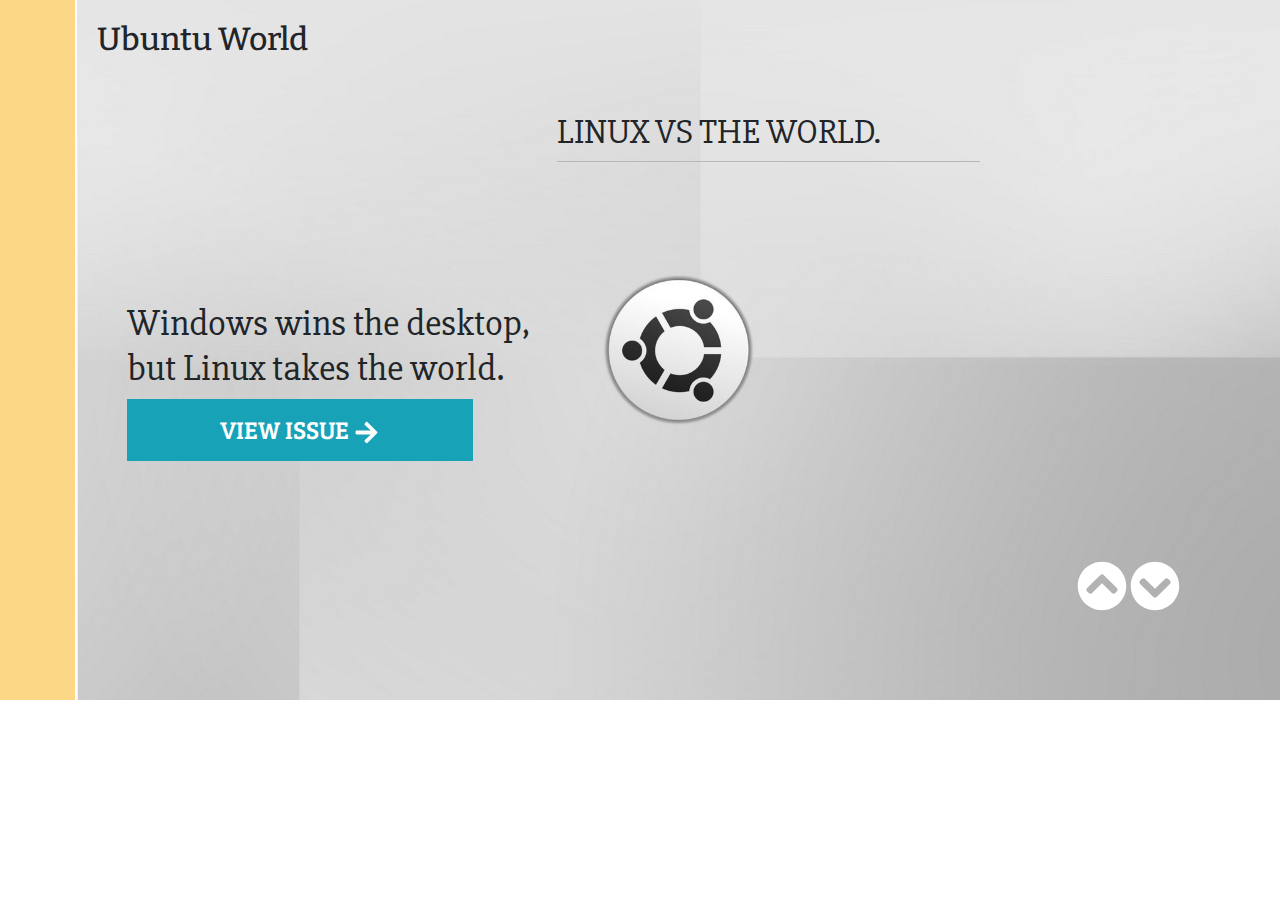
<file: Blog.html>
<!DOCTYPE html>
<html lang="en">
<head>
    <meta charset="UTF-8">
    <meta name="viewport" content="width=device-width, initial-scale=1.0">
    <meta http-equiv="X-UA-Compatible" content="ie=edge">
    <title>Document</title>
    <link rel="stylesheet" href="css/bootstrap.css" type="text/css">
    <link href="https://fonts.googleapis.com/css?family=Coiny|Hind|Mukta|Poppins|Rubik|Bree+Serif|Slabo+27px|Bitter|Merriweather|Ubuntu|Righteous" rel="stylesheet">
    <link rel="stylesheet" href="css/blogDesktop.css" type="text/css">
    <link rel="stylesheet" href="css/blogPhone.css" type="text/css">
</head>
<body>
    <div id="navigation">
        <div id="sideBar"> 
            <div id="navText">
                <a href="index.html">
                    <svg xmlns="http://www.w3.org/2000/svg" viewBox="0 0 576 512" class="navIcons">
                        <path d="M488 312.7V456c0 13.3-10.7 24-24 24H348c-6.6 0-12-5.4-12-12V356c0-6.6-5.4-12-12-12h-72c-6.6 0-12 5.4-12 12v112c0 6.6-5.4 12-12 12H112c-13.3 0-24-10.7-24-24V312.7c0-3.6 1.6-7 4.4-9.3l188-154.8c4.4-3.6 10.8-3.6 15.3 0l188 154.8c2.7 2.3 4.3 5.7 4.3 9.3zm83.6-60.9L488 182.9V44.4c0-6.6-5.4-12-12-12h-56c-6.6 0-12 5.4-12 12V117l-89.5-73.7c-17.7-14.6-43.3-14.6-61 0L4.4 251.8c-5.1 4.2-5.8 11.8-1.6 16.9l25.5 31c4.2 5.1 11.8 5.8 16.9 1.6l235.2-193.7c4.4-3.6 10.8-3.6 15.3 0l235.2 193.7c5.1 4.2 12.7 3.5 16.9-1.6l25.5-31c4.2-5.2 3.4-12.7-1.7-16.9z"/>
                    </svg>
                </a>
                <a href="Sales.html">
                    <svg xmlns="http://www.w3.org/2000/svg" viewBox="0 0 640 512" class="navIcons">
                        <path d="M496 224c-79.59 0-144 64.41-144 144s64.41 144 144 144 144-64.41 144-144-64.41-144-144-144zm64 150.29c0 5.34-4.37 9.71-9.71 9.71h-60.57c-5.34 0-9.71-4.37-9.71-9.71v-76.57c0-5.34 4.37-9.71 9.71-9.71h12.57c5.34 0 9.71 4.37 9.71 9.71V352h38.29c5.34 0 9.71 4.37 9.71 9.71v12.58zM496 192c5.4 0 10.72.33 16 .81V144c0-25.6-22.4-48-48-48h-80V48c0-25.6-22.4-48-48-48H176c-25.6 0-48 22.4-48 48v48H48c-25.6 0-48 22.4-48 48v80h395.12c28.6-20.09 63.35-32 100.88-32zM320 96H192V64h128v32zm6.82 224H208c-8.84 0-16-7.16-16-16v-48H0v144c0 25.6 22.4 48 48 48h291.43C327.1 423.96 320 396.82 320 368c0-16.66 2.48-32.72 6.82-48z"/>
                    </svg>
                </a>

                <a href="about.html">
                    <svg xmlns="http://www.w3.org/2000/svg" viewBox="0 0 576 512" class="navIcons">
                        <path d="M528 32H48C21.5 32 0 53.5 0 80v352c0 26.5 21.5 48 48 48h480c26.5 0 48-21.5 48-48V80c0-26.5-21.5-48-48-48zm-352 96c35.3 0 64 28.7 64 64s-28.7 64-64 64-64-28.7-64-64 28.7-64 64-64zm112 236.8c0 10.6-10 19.2-22.4 19.2H86.4C74 384 64 375.4 64 364.8v-19.2c0-31.8 30.1-57.6 67.2-57.6h5c12.3 5.1 25.7 8 39.8 8s27.6-2.9 39.8-8h5c37.1 0 67.2 25.8 67.2 57.6v19.2zM512 312c0 4.4-3.6 8-8 8H360c-4.4 0-8-3.6-8-8v-16c0-4.4 3.6-8 8-8h144c4.4 0 8 3.6 8 8v16zm0-64c0 4.4-3.6 8-8 8H360c-4.4 0-8-3.6-8-8v-16c0-4.4 3.6-8 8-8h144c4.4 0 8 3.6 8 8v16zm0-64c0 4.4-3.6 8-8 8H360c-4.4 0-8-3.6-8-8v-16c0-4.4 3.6-8 8-8h144c4.4 0 8 3.6 8 8v16z"/>
                    </svg>
                </a>

                <a href="Gallery.html">
                        <svg xmlns="http://www.w3.org/2000/svg" viewBox="0 0 512 512" class="navIcons">
                            <path d="M512 144v288c0 26.5-21.5 48-48 48H48c-26.5 0-48-21.5-48-48V144c0-26.5 21.5-48 48-48h88l12.3-32.9c7-18.7 24.9-31.1 44.9-31.1h125.5c20 0 37.9 12.4 44.9 31.1L376 96h88c26.5 0 48 21.5 48 48zM376 288c0-66.2-53.8-120-120-120s-120 53.8-120 120 53.8 120 120 120 120-53.8 120-120zm-32 0c0 48.5-39.5 88-88 88s-88-39.5-88-88 39.5-88 88-88 88 39.5 88 88z"/>
                        </svg>
                </a>
            </div>
        </div>

        <div id="stories">
            <div id="image1">

                <div id="ubuntuFirstText">
                    <h2>Ubuntu World</h2>
                </div>
            
                <div id="ubuntuTextCenter">
                    <h2 id="textCenter">
                        LINUX VS THE WORLD.
                    </h2>
                </div>

                <div id="ubuntuTextSnippet">
                    <h2 id="snippetText">
                        Windows wins the desktop,<br> but Linux takes the world.
                    </h2>

                    <a href="issueOne.html"><button id="ubuntuButton">
                        VIEW ISSUE
                        <svg xmlns="http://www.w3.org/2000/svg" viewBox="0 0 448 512" id="iconButton">
                            <path d="M190.5 66.9l22.2-22.2c9.4-9.4 24.6-9.4 33.9 0L441 239c9.4 9.4 9.4 24.6 0 33.9L246.6 467.3c-9.4 9.4-24.6 9.4-33.9 0l-22.2-22.2c-9.5-9.5-9.3-25 .4-34.3L311.4 296H24c-13.3 0-24-10.7-24-24v-32c0-13.3 10.7-24 24-24h287.4L190.9 101.2c-9.8-9.3-10-24.8-.4-34.3z"/>
                        </svg>
                    </button></a>
                </div>

                <div id="navKeys">
                    <svg xmlns="http://www.w3.org/2000/svg" viewBox="0 0 512 512" id="Up">
                        <path d="M8 256C8 119 119 8 256 8s248 111 248 248-111 248-248 248S8 393 8 256zm231-113.9L103.5 277.6c-9.4 9.4-9.4 24.6 0 33.9l17 17c9.4 9.4 24.6 9.4 33.9 0L256 226.9l101.6 101.6c9.4 9.4 24.6 9.4 33.9 0l17-17c9.4-9.4 9.4-24.6 0-33.9L273 142.1c-9.4-9.4-24.6-9.4-34 0z"/>
                    </svg>
                    <svg xmlns="http://www.w3.org/2000/svg" viewBox="0 0 512 512" id="Down">
                        <path d="M504 256c0 137-111 248-248 248S8 393 8 256 119 8 256 8s248 111 248 248zM273 369.9l135.5-135.5c9.4-9.4 9.4-24.6 0-33.9l-17-17c-9.4-9.4-24.6-9.4-33.9 0L256 285.1 154.4 183.5c-9.4-9.4-24.6-9.4-33.9 0l-17 17c-9.4 9.4-9.4 24.6 0 33.9L239 369.9c9.4 9.4 24.6 9.4 34 0z"/>
                    </svg>

                </div>

            </div>
    
        <div id="image2">
            <div id="pythonFirstText">
                <h2>Coding</h2>
            </div>
            
            <div id="pythonTextSnippet">
                <h2 id="pythonSnippetText">
                    Advantages of  Coding/Web-Designing,<br> on a MacBook than Other Laptops.
                </h2>

                <a href="issueTwo.html"><button id="pyButton">
                    VIEW ISSUE
                    <svg xmlns="http://www.w3.org/2000/svg" viewBox="0 0 448 512" id="pyIconButton">
                        <path d="M190.5 66.9l22.2-22.2c9.4-9.4 24.6-9.4 33.9 0L441 239c9.4 9.4 9.4 24.6 0 33.9L246.6 467.3c-9.4 9.4-24.6 9.4-33.9 0l-22.2-22.2c-9.5-9.5-9.3-25 .4-34.3L311.4 296H24c-13.3 0-24-10.7-24-24v-32c0-13.3 10.7-24 24-24h287.4L190.9 101.2c-9.8-9.3-10-24.8-.4-34.3z"/>
                    </svg>
                </button></a>
            </div>

            <div id="pyNavKeys">
                <svg xmlns="http://www.w3.org/2000/svg" viewBox="0 0 512 512" id="pyUp">
                    <path d="M8 256C8 119 119 8 256 8s248 111 248 248-111 248-248 248S8 393 8 256zm231-113.9L103.5 277.6c-9.4 9.4-9.4 24.6 0 33.9l17 17c9.4 9.4 24.6 9.4 33.9 0L256 226.9l101.6 101.6c9.4 9.4 24.6 9.4 33.9 0l17-17c9.4-9.4 9.4-24.6 0-33.9L273 142.1c-9.4-9.4-24.6-9.4-34 0z"/>
                </svg>
                <svg xmlns="http://www.w3.org/2000/svg" viewBox="0 0 512 512" id="pyDown">
                    <path d="M504 256c0 137-111 248-248 248S8 393 8 256 119 8 256 8s248 111 248 248zM273 369.9l135.5-135.5c9.4-9.4 9.4-24.6 0-33.9l-17-17c-9.4-9.4-24.6-9.4-33.9 0L256 285.1 154.4 183.5c-9.4-9.4-24.6-9.4-33.9 0l-17 17c-9.4 9.4-9.4 24.6 0 33.9L239 369.9c9.4 9.4 24.6 9.4 34 0z"/>
                </svg>

            </div>
        </div>
    </div>
</div>

</div>

   





    <script src="js/jquery-3.3.1.js" type="text/javascript"></script>
    <script src="js/jquery.changethewords.js" type="text/javascript"></script>
    <script src="js/blogDesktop.js" type="text/javascript"></script>
    <script src="js/blogPhone.js" type="text/javascript"></script>
</body>
</html>
</file>
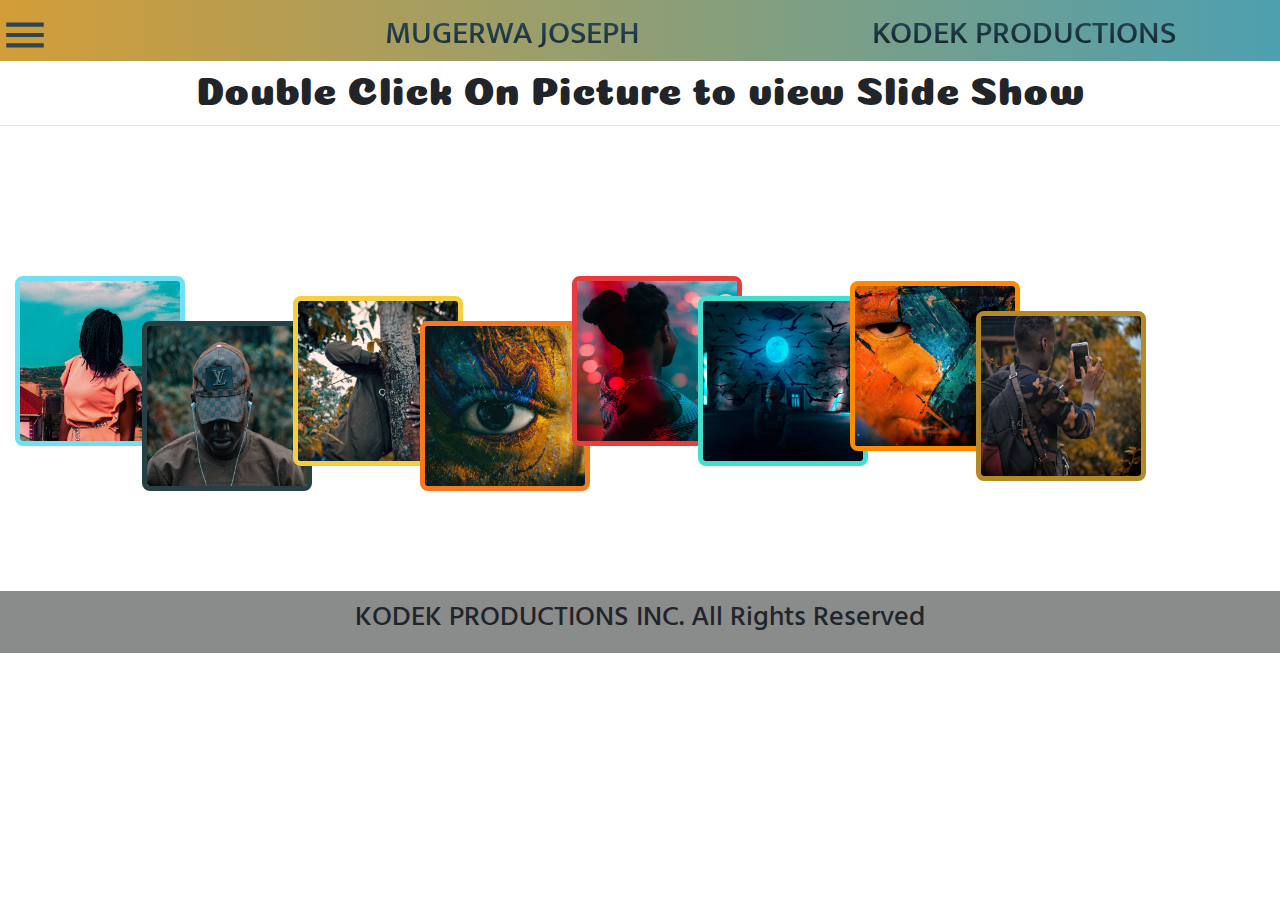
<file: Gallery.html>
<!DOCTYPE html>
<html lang="en">
<head>
    <title>MY GALLERY</title>
    <meta charset="UTF-8">
    <meta name="viewport" content="width=device-width, initial-scale=1.0">
    <meta http-equiv="X-UA-Compatible" content="ie=edge">
    <link href="css/bootstrap.css" rel="stylesheet" media="screen" type="text/css">
    <link href="https://fonts.googleapis.com/css?family=Coiny|Hind|Varela+Round|Mukta|Poppins|Rubik|Bree+Serif|Slabo+27px|Bitter|Merriweather|Ubuntu|Righteous|Aleo|PT+Serif" rel="stylesheet">
    <link href="css/animate.changethewords.css" type="text/css" media="screen" rel="stylesheet">
    <link rel="stylesheet" href="css/GalleryDesktop.css" media="screen" type="text/css">
    <link rel="stylesheet" href="css/GalleryPhone.css" media="screen" type="text/css">
</head>
<body>
<div class="desktopVersion">
    <div id="GalleryNavBar">
        <div id="Menu">
            <svg xmlns="http://www.w3.org/2000/svg" width="24" height="24" viewBox="0 0 24 24"  id="galleryMenuIcon">
                <path d="M3 18h18v-2H3v2zm0-5h18v-2H3v2zm0-7v2h18V6H3z"/>
            </svg>
        </div>

        <div id="nameHeader">
            <h2>MUGERWA JOSEPH</h2>
        </div>

        <div id="companyName">
            <h2>KODEK PRODUCTIONS</h2>
        </div>

    </div>

    <div id="navItemsCollection">
            <div id="itemsToSee">
                <a href="Blog.html"><h3 class="navText">Blog</h3></a>
                <a href="index.html"><h3 class="navText">Home</h3></a>
                <a href="about.html"><h3 class="navText">Profile</h3></a>
                <a href="Sales.html"><h3 class="navText">Business</h3></a>
                <a href="Sales.html"><h3 class="navText">Learning</h3></a>
                <a><h3 class="navText">Twitter</h3></a>
                <a><h3 class="navText">LinkedIn</h3></a>
                <a><h3 class="navText">Instagram</h3></a>
                <a><h3 class="navText">Whatsapp</h3></a>
            </div>

            <svg xmlns="http://www.w3.org/2000/svg" width="24" height="24" viewBox="0 0 24 24" id="galleryCloseIcon">
                <path d="M19 6.41L17.59 5 12 10.59 6.41 5 5 6.41 10.59 12 5 17.59 6.41 19 12 13.41 17.59 19 19 17.59 13.41 12z"/><path d="M0 0h24v24H0z" fill="none"/>
            </svg>

    </div>

    <div class="openingText">
        <h1>Double Click On Picture to view Slide Show</h1><hr>
    </div>

    <div id="galleryShow">
        <div id="imgOne">
            <img src="images/image1.jpg" id="One" class="imgSize">
        </div>

        <div id="imgTwo">
                <img src="images/image2.jpg" id="Two" class="imgSize">
        </div>

        <div id="imgThree">
            <img src="images/image3.jpg" id="Three" class="imgSize">
        </div>

        <div id="imgFour">
            <img src="images/image4.jpg" id="Four" class="imgSize">
        </div>

        <div id="imgFive">
            <img src="images/image5.jpg" id="Five" class="imgSize">
        </div>

        <div id="imgSix">
            <img src="images/image6.jpg" id="Six" class="imgSize">
        </div>

        <div id="imgSeven">
                <img src="images/image7.jpg" id="Seven" class="imgSize">
        </div>

        <div id="imgEight">
            <img src="images/image8.jpg" id="Eight" class="imgSize">
        </div>

    </div>


    <div id="realSlideShow">
        <div id="slideOne">
            <svg xmlns="http://www.w3.org/2000/svg" viewBox="0 0 512 512" class="iconSlider" id="OneLeft">
                <path d="M256 504C119 504 8 393 8 256S119 8 256 8s248 111 248 248-111 248-248 248zM142.1 273l135.5 135.5c9.4 9.4 24.6 9.4 33.9 0l17-17c9.4-9.4 9.4-24.6 0-33.9L226.9 256l101.6-101.6c9.4-9.4 9.4-24.6 0-33.9l-17-17c-9.4-9.4-24.6-9.4-33.9 0L142.1 239c-9.4 9.4-9.4 24.6 0 34z"/>
            </svg>

            <img src="images/image1.jpg" id="slide1" class="sliderSize">

            <svg xmlns="http://www.w3.org/2000/svg" viewBox="0 0 512 512" class="iconSlider" id="OneRight">
                <path d="M256 8c137 0 248 111 248 248S393 504 256 504 8 393 8 256 119 8 256 8zm113.9 231L234.4 103.5c-9.4-9.4-24.6-9.4-33.9 0l-17 17c-9.4 9.4-9.4 24.6 0 33.9L285.1 256 183.5 357.6c-9.4 9.4-9.4 24.6 0 33.9l17 17c9.4 9.4 24.6 9.4 33.9 0L369.9 273c9.4-9.4 9.4-24.6 0-34z"/>
            </svg>
        </div>

        <div id="slideTwo">
            <svg xmlns="http://www.w3.org/2000/svg" viewBox="0 0 512 512" class="iconSlider" id="TwoLeft">
                <path d="M256 504C119 504 8 393 8 256S119 8 256 8s248 111 248 248-111 248-248 248zM142.1 273l135.5 135.5c9.4 9.4 24.6 9.4 33.9 0l17-17c9.4-9.4 9.4-24.6 0-33.9L226.9 256l101.6-101.6c9.4-9.4 9.4-24.6 0-33.9l-17-17c-9.4-9.4-24.6-9.4-33.9 0L142.1 239c-9.4 9.4-9.4 24.6 0 34z"/>
            </svg>

            <img src="images/image2.jpg" id="slide2" class="sliderSize">

            <svg xmlns="http://www.w3.org/2000/svg" viewBox="0 0 512 512" class="iconSlider" id="TwoRight">
                <path d="M256 8c137 0 248 111 248 248S393 504 256 504 8 393 8 256 119 8 256 8zm113.9 231L234.4 103.5c-9.4-9.4-24.6-9.4-33.9 0l-17 17c-9.4 9.4-9.4 24.6 0 33.9L285.1 256 183.5 357.6c-9.4 9.4-9.4 24.6 0 33.9l17 17c9.4 9.4 24.6 9.4 33.9 0L369.9 273c9.4-9.4 9.4-24.6 0-34z"/>
            </svg>
        </div>

        <div id="slideThree">
            <svg xmlns="http://www.w3.org/2000/svg" viewBox="0 0 512 512" class="iconSlider" id="ThreeLeft">
                <path d="M256 504C119 504 8 393 8 256S119 8 256 8s248 111 248 248-111 248-248 248zM142.1 273l135.5 135.5c9.4 9.4 24.6 9.4 33.9 0l17-17c9.4-9.4 9.4-24.6 0-33.9L226.9 256l101.6-101.6c9.4-9.4 9.4-24.6 0-33.9l-17-17c-9.4-9.4-24.6-9.4-33.9 0L142.1 239c-9.4 9.4-9.4 24.6 0 34z"/>
            </svg>
    
            <img src="images/image3.jpg" id="slide3" class="sliderSize">
    
            <svg xmlns="http://www.w3.org/2000/svg" viewBox="0 0 512 512" class="iconSlider" id="ThreeRight">
                <path d="M256 8c137 0 248 111 248 248S393 504 256 504 8 393 8 256 119 8 256 8zm113.9 231L234.4 103.5c-9.4-9.4-24.6-9.4-33.9 0l-17 17c-9.4 9.4-9.4 24.6 0 33.9L285.1 256 183.5 357.6c-9.4 9.4-9.4 24.6 0 33.9l17 17c9.4 9.4 24.6 9.4 33.9 0L369.9 273c9.4-9.4 9.4-24.6 0-34z"/>
            </svg>
        </div>

        <div id="slideFour">
            <svg xmlns="http://www.w3.org/2000/svg" viewBox="0 0 512 512" class="iconSlider" id="FourLeft">
                <path d="M256 504C119 504 8 393 8 256S119 8 256 8s248 111 248 248-111 248-248 248zM142.1 273l135.5 135.5c9.4 9.4 24.6 9.4 33.9 0l17-17c9.4-9.4 9.4-24.6 0-33.9L226.9 256l101.6-101.6c9.4-9.4 9.4-24.6 0-33.9l-17-17c-9.4-9.4-24.6-9.4-33.9 0L142.1 239c-9.4 9.4-9.4 24.6 0 34z"/>
            </svg>

            <img src="images/image4.jpg" id="slide4" class="sliderSize">

            <svg xmlns="http://www.w3.org/2000/svg" viewBox="0 0 512 512" class="iconSlider" id="FourRight">
                <path d="M256 8c137 0 248 111 248 248S393 504 256 504 8 393 8 256 119 8 256 8zm113.9 231L234.4 103.5c-9.4-9.4-24.6-9.4-33.9 0l-17 17c-9.4 9.4-9.4 24.6 0 33.9L285.1 256 183.5 357.6c-9.4 9.4-9.4 24.6 0 33.9l17 17c9.4 9.4 24.6 9.4 33.9 0L369.9 273c9.4-9.4 9.4-24.6 0-34z"/>
            </svg>
        </div>

        <div id="slideFive">
            <svg xmlns="http://www.w3.org/2000/svg" viewBox="0 0 512 512" class="iconSlider" id="FiveLeft">
                <path d="M256 504C119 504 8 393 8 256S119 8 256 8s248 111 248 248-111 248-248 248zM142.1 273l135.5 135.5c9.4 9.4 24.6 9.4 33.9 0l17-17c9.4-9.4 9.4-24.6 0-33.9L226.9 256l101.6-101.6c9.4-9.4 9.4-24.6 0-33.9l-17-17c-9.4-9.4-24.6-9.4-33.9 0L142.1 239c-9.4 9.4-9.4 24.6 0 34z"/>
            </svg>

            <img src="images/image5.jpg" id="slide5" class="sliderSize">

            <svg xmlns="http://www.w3.org/2000/svg" viewBox="0 0 512 512" class="iconSlider" id="FiveRight">
                <path d="M256 8c137 0 248 111 248 248S393 504 256 504 8 393 8 256 119 8 256 8zm113.9 231L234.4 103.5c-9.4-9.4-24.6-9.4-33.9 0l-17 17c-9.4 9.4-9.4 24.6 0 33.9L285.1 256 183.5 357.6c-9.4 9.4-9.4 24.6 0 33.9l17 17c9.4 9.4 24.6 9.4 33.9 0L369.9 273c9.4-9.4 9.4-24.6 0-34z"/>
            </svg>
        </div>

        <div id="slideSix">
            <svg xmlns="http://www.w3.org/2000/svg" viewBox="0 0 512 512" class="iconSlider" id="SixLeft">
                <path d="M256 504C119 504 8 393 8 256S119 8 256 8s248 111 248 248-111 248-248 248zM142.1 273l135.5 135.5c9.4 9.4 24.6 9.4 33.9 0l17-17c9.4-9.4 9.4-24.6 0-33.9L226.9 256l101.6-101.6c9.4-9.4 9.4-24.6 0-33.9l-17-17c-9.4-9.4-24.6-9.4-33.9 0L142.1 239c-9.4 9.4-9.4 24.6 0 34z"/>
            </svg>

            <img src="images/image6.jpg" id="slide6" class="sliderSize">

            <svg xmlns="http://www.w3.org/2000/svg" viewBox="0 0 512 512" class="iconSlider" id="SixRight">
                <path d="M256 8c137 0 248 111 248 248S393 504 256 504 8 393 8 256 119 8 256 8zm113.9 231L234.4 103.5c-9.4-9.4-24.6-9.4-33.9 0l-17 17c-9.4 9.4-9.4 24.6 0 33.9L285.1 256 183.5 357.6c-9.4 9.4-9.4 24.6 0 33.9l17 17c9.4 9.4 24.6 9.4 33.9 0L369.9 273c9.4-9.4 9.4-24.6 0-34z"/>
            </svg>
        </div>

        <div id="slideSeven">
            <svg xmlns="http://www.w3.org/2000/svg" viewBox="0 0 512 512" class="iconSlider" id="SevenLeft">
                <path d="M256 504C119 504 8 393 8 256S119 8 256 8s248 111 248 248-111 248-248 248zM142.1 273l135.5 135.5c9.4 9.4 24.6 9.4 33.9 0l17-17c9.4-9.4 9.4-24.6 0-33.9L226.9 256l101.6-101.6c9.4-9.4 9.4-24.6 0-33.9l-17-17c-9.4-9.4-24.6-9.4-33.9 0L142.1 239c-9.4 9.4-9.4 24.6 0 34z"/>
            </svg>

            <img src="images/image7.jpg" id="slide7" class="sliderSize">

            <svg xmlns="http://www.w3.org/2000/svg" viewBox="0 0 512 512" class="iconSlider" id="SevenRight">
                <path d="M256 8c137 0 248 111 248 248S393 504 256 504 8 393 8 256 119 8 256 8zm113.9 231L234.4 103.5c-9.4-9.4-24.6-9.4-33.9 0l-17 17c-9.4 9.4-9.4 24.6 0 33.9L285.1 256 183.5 357.6c-9.4 9.4-9.4 24.6 0 33.9l17 17c9.4 9.4 24.6 9.4 33.9 0L369.9 273c9.4-9.4 9.4-24.6 0-34z"/>
            </svg>
        </div>

        <div id="slideEight">
            <svg xmlns="http://www.w3.org/2000/svg" viewBox="0 0 512 512" class="iconSlider" id="EightLeft">
                <path d="M256 504C119 504 8 393 8 256S119 8 256 8s248 111 248 248-111 248-248 248zM142.1 273l135.5 135.5c9.4 9.4 24.6 9.4 33.9 0l17-17c9.4-9.4 9.4-24.6 0-33.9L226.9 256l101.6-101.6c9.4-9.4 9.4-24.6 0-33.9l-17-17c-9.4-9.4-24.6-9.4-33.9 0L142.1 239c-9.4 9.4-9.4 24.6 0 34z"/>
            </svg>

            <img src="images/image8.jpg" id="slide8" class="sliderSize">

            <svg xmlns="http://www.w3.org/2000/svg" viewBox="0 0 512 512" class="iconSlider" id="EightRight">
                <path d="M256 8c137 0 248 111 248 248S393 504 256 504 8 393 8 256 119 8 256 8zm113.9 231L234.4 103.5c-9.4-9.4-24.6-9.4-33.9 0l-17 17c-9.4 9.4-9.4 24.6 0 33.9L285.1 256 183.5 357.6c-9.4 9.4-9.4 24.6 0 33.9l17 17c9.4 9.4 24.6 9.4 33.9 0L369.9 273c9.4-9.4 9.4-24.6 0-34z"/>
            </svg>
        </div>

        <div class="closeText">
            <h1 id="closeSlide">Close SlideShow</h1>
        </div>

    </div>

    <div id="footer">
        <h3>KODEK PRODUCTIONS INC. All Rights Reserved</h3>
    </div>

</div>

<div id="phoneHtml">
    <div id="nav" class="sticky-top">
        <div>
            <svg xmlns="http://www.w3.org/2000/svg" width="24" height="24" viewBox="0 0 24 24"  id="galleryMenuIcon2">
                <path d="M3 18h18v-2H3v2zm0-5h18v-2H3v2zm0-7v2h18V6H3z"/>
            </svg>
            <svg xmlns="http://www.w3.org/2000/svg" width="24" height="24" viewBox="0 0 24 24" id="closeIcon">
                <path d="M19 6.41L17.59 5 12 10.59 6.41 5 5 6.41 10.59 12 5 17.59 6.41 19 12 13.41 17.59 19 19 17.59 13.41 12z"/><path d="M0 0h24v24H0z" fill="none"/>
            </svg>
        </div>

        <div>
            <h4 id="navText">KODEK</h4>
        </div>
       
    </div>

    <div id="navItems">
        <a href="index.html"><h5>
            HOME
        </h5></a>

        <a href="Blog.html"><h5>
            BLOG
        </h5></a>

        <a href="Sales.html"><h5>
            SALES
        </h5></a>

        <a href="Gallery.html"><h5>
            GALLERY
        </h5></a>

    </div>

    

    <div class="images">
        <div id="imageOne">
            <img src="images/image1.jpg" id="img1">
        </div>

        <div id="imageTwo">
            <img src="images/image2.jpg" id="img2">
        </div>

        <div id="imageThree">
            <img src="images/image3.jpg" id="img3">
        </div>

        <div id="imageFour">
                <img src="images/image4.jpg" id="img4">
        </div>

        <div id="imageFive">
            <img src="images/image5.jpg" id="img5">
        </div>

        <div id="imageSix">
            <img src="images/image6.jpg" id="img6">
        </div>

        <div id="imageSeven">
            <img src="images/image7.jpg" id="img7">
        </div>

        <div id="imageEight">
            <img src="images/image8.jpg" id="img8">
        </div>

    </div>







</div>


    <script src="js/jquery-3.3.1.js" type="text/javascript"></script>
    <script src="js/jquery.changethewords.js" type="text/javascript"></script>
    <script src="js/GalleryDesktop.js" type="text/javascript"></script>
    <script src="js/GalleryPhone.js" type="text/javascript"></script>
</body>
</html>
</file>
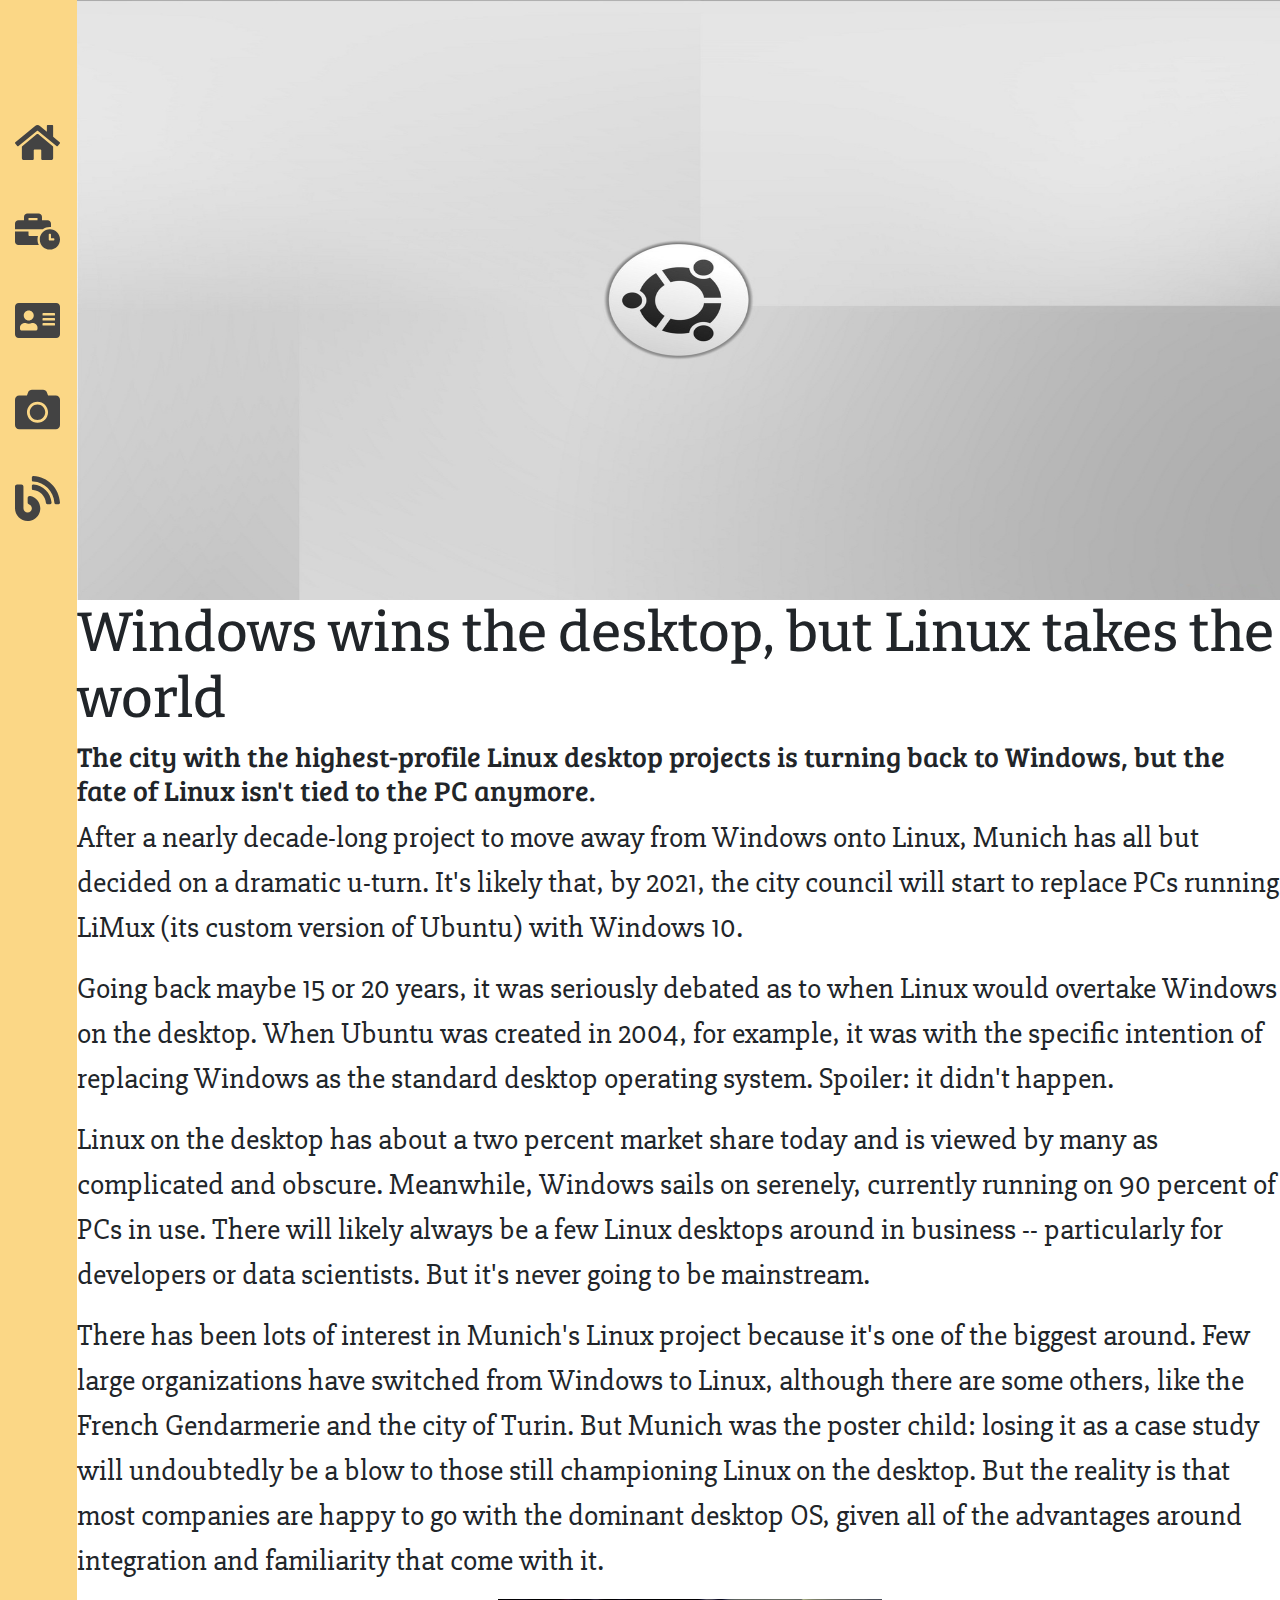
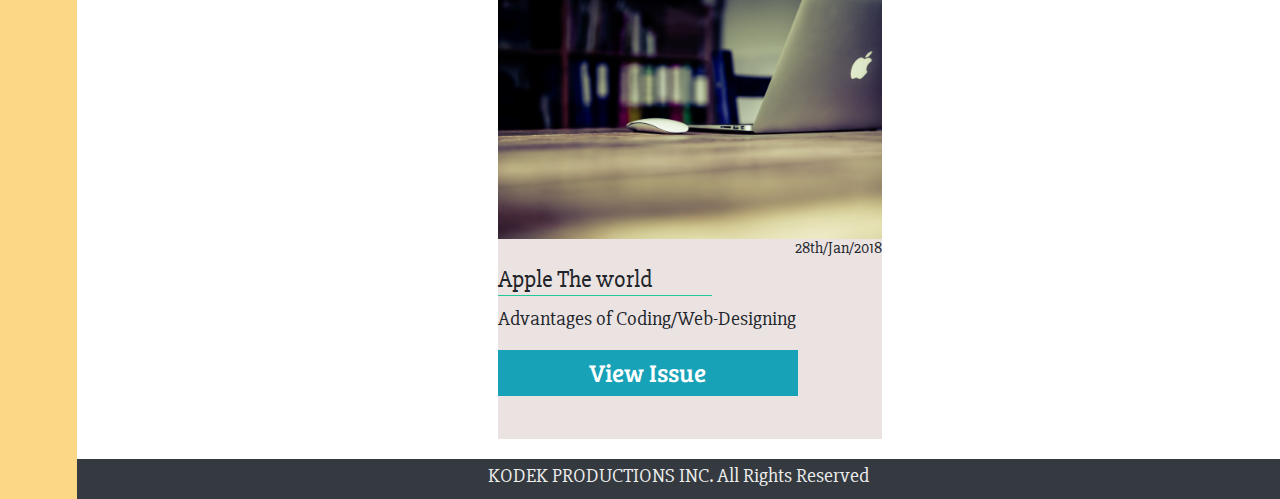
<file: issueOne.html>
<!DOCTYPE html>
<html lang="en">
<head>
    <title>Issue One</title>
    <meta charset="UTF-8">
    <meta name="viewport" content="width=device-width, initial-scale=1.0">
    <meta http-equiv="X-UA-Compatible" content="ie=edge">
    <link href="css/bootstrap.css" rel="stylesheet" type="text/css">
    <link href="https://fonts.googleapis.com/css?family=Coiny|Hind|Mukta|Poppins|Rubik|Bree+Serif|Slabo+27px|Bitter|Merriweather|Ubuntu|Righteous" rel="stylesheet">
    <link rel="stylesheet" href="css/issueOneDesktop.css" type="text/css">
    <link rel="stylesheet" href="css/issueOnePhone.css" type="text/css">
</head>
<body>
    <div id="issue">
        <div id="sideBar">    
            <div id="navText">
                <a href="index.html">
                    <svg xmlns="http://www.w3.org/2000/svg" viewBox="0 0 576 512" class="navIcons">
                        <path d="M488 312.7V456c0 13.3-10.7 24-24 24H348c-6.6 0-12-5.4-12-12V356c0-6.6-5.4-12-12-12h-72c-6.6 0-12 5.4-12 12v112c0 6.6-5.4 12-12 12H112c-13.3 0-24-10.7-24-24V312.7c0-3.6 1.6-7 4.4-9.3l188-154.8c4.4-3.6 10.8-3.6 15.3 0l188 154.8c2.7 2.3 4.3 5.7 4.3 9.3zm83.6-60.9L488 182.9V44.4c0-6.6-5.4-12-12-12h-56c-6.6 0-12 5.4-12 12V117l-89.5-73.7c-17.7-14.6-43.3-14.6-61 0L4.4 251.8c-5.1 4.2-5.8 11.8-1.6 16.9l25.5 31c4.2 5.1 11.8 5.8 16.9 1.6l235.2-193.7c4.4-3.6 10.8-3.6 15.3 0l235.2 193.7c5.1 4.2 12.7 3.5 16.9-1.6l25.5-31c4.2-5.2 3.4-12.7-1.7-16.9z"/>
                    </svg>
                </a><br>
                <a href="Sales.html">
                    <svg xmlns="http://www.w3.org/2000/svg" viewBox="0 0 640 512" class="navIcons">
                        <path d="M496 224c-79.59 0-144 64.41-144 144s64.41 144 144 144 144-64.41 144-144-64.41-144-144-144zm64 150.29c0 5.34-4.37 9.71-9.71 9.71h-60.57c-5.34 0-9.71-4.37-9.71-9.71v-76.57c0-5.34 4.37-9.71 9.71-9.71h12.57c5.34 0 9.71 4.37 9.71 9.71V352h38.29c5.34 0 9.71 4.37 9.71 9.71v12.58zM496 192c5.4 0 10.72.33 16 .81V144c0-25.6-22.4-48-48-48h-80V48c0-25.6-22.4-48-48-48H176c-25.6 0-48 22.4-48 48v48H48c-25.6 0-48 22.4-48 48v80h395.12c28.6-20.09 63.35-32 100.88-32zM320 96H192V64h128v32zm6.82 224H208c-8.84 0-16-7.16-16-16v-48H0v144c0 25.6 22.4 48 48 48h291.43C327.1 423.96 320 396.82 320 368c0-16.66 2.48-32.72 6.82-48z"/>
                    </svg>
                </a><br>
    
                <a href="about.html">
                    <svg xmlns="http://www.w3.org/2000/svg" viewBox="0 0 576 512" class="navIcons">
                        <path d="M528 32H48C21.5 32 0 53.5 0 80v352c0 26.5 21.5 48 48 48h480c26.5 0 48-21.5 48-48V80c0-26.5-21.5-48-48-48zm-352 96c35.3 0 64 28.7 64 64s-28.7 64-64 64-64-28.7-64-64 28.7-64 64-64zm112 236.8c0 10.6-10 19.2-22.4 19.2H86.4C74 384 64 375.4 64 364.8v-19.2c0-31.8 30.1-57.6 67.2-57.6h5c12.3 5.1 25.7 8 39.8 8s27.6-2.9 39.8-8h5c37.1 0 67.2 25.8 67.2 57.6v19.2zM512 312c0 4.4-3.6 8-8 8H360c-4.4 0-8-3.6-8-8v-16c0-4.4 3.6-8 8-8h144c4.4 0 8 3.6 8 8v16zm0-64c0 4.4-3.6 8-8 8H360c-4.4 0-8-3.6-8-8v-16c0-4.4 3.6-8 8-8h144c4.4 0 8 3.6 8 8v16zm0-64c0 4.4-3.6 8-8 8H360c-4.4 0-8-3.6-8-8v-16c0-4.4 3.6-8 8-8h144c4.4 0 8 3.6 8 8v16z"/>
                    </svg>
                </a><br>
    
                <a href="Gallery.html">
                    <svg xmlns="http://www.w3.org/2000/svg" viewBox="0 0 512 512" class="navIcons">
                        <path d="M512 144v288c0 26.5-21.5 48-48 48H48c-26.5 0-48-21.5-48-48V144c0-26.5 21.5-48 48-48h88l12.3-32.9c7-18.7 24.9-31.1 44.9-31.1h125.5c20 0 37.9 12.4 44.9 31.1L376 96h88c26.5 0 48 21.5 48 48zM376 288c0-66.2-53.8-120-120-120s-120 53.8-120 120 53.8 120 120 120 120-53.8 120-120zm-32 0c0 48.5-39.5 88-88 88s-88-39.5-88-88 39.5-88 88-88 88 39.5 88 88z"/>
                    </svg>
                </a><br>

                <a href="Blog.html">
                    <svg xmlns="http://www.w3.org/2000/svg" viewBox="0 0 512 512" class="navIcons">
                        <path d="M172.2 226.8c-14.6-2.9-28.2 8.9-28.2 23.8V301c0 10.2 7.1 18.4 16.7 22 18.2 6.8 31.3 24.4 31.3 45 0 26.5-21.5 48-48 48s-48-21.5-48-48V120c0-13.3-10.7-24-24-24H24c-13.3 0-24 10.7-24 24v248c0 89.5 82.1 160.2 175 140.7 54.4-11.4 98.3-55.4 109.7-109.7 17.4-82.9-37-157.2-112.5-172.2zM209 0c-9.2-.5-17 6.8-17 16v31.6c0 8.5 6.6 15.5 15 15.9 129.4 7 233.4 112 240.9 241.5.5 8.4 7.5 15 15.9 15h32.1c9.2 0 16.5-7.8 16-17C503.4 139.8 372.2 8.6 209 0zm.3 96c-9.3-.7-17.3 6.7-17.3 16.1v32.1c0 8.4 6.5 15.3 14.8 15.9 76.8 6.3 138 68.2 144.9 145.2.8 8.3 7.6 14.7 15.9 14.7h32.2c9.3 0 16.8-8 16.1-17.3-8.4-110.1-96.5-198.2-206.6-206.7z"/>
                    </svg>
                </a>
            </div>
        </div>

        <div id="stories">
            <div id="issueOne">
                <img src="images/ubuntuLinux.jpg" id="image1">
                <h1 class="headerText">
                    Windows wins the desktop, but Linux takes the world
                </h1>
                <h3 class="subHeaderText">
                    The city with the highest-profile Linux desktop projects is turning back to Windows, but the fate of Linux isn't tied to the PC anymore.
                </h3>
                <p id="firstParagraph">
                    After a nearly decade-long project to move away from Windows onto
                    Linux, Munich has all but decided on a dramatic u-turn.
                    It's likely that, by 2021, the city council will start to replace PCs 
                    running LiMux (its custom version of Ubuntu) with Windows 10.
                </p>

                <p id="secondParagraph">
                    Going back maybe 15 or 20 years, 
                    it was seriously debated as to when Linux would overtake 
                    Windows on the desktop. When Ubuntu was created in 2004, 
                    for example, it was with the specific intention of replacing 
                    Windows as the standard desktop operating system.
                    Spoiler: it didn't happen.
                </p>

                <p id="thirdParagraph">
                    Linux on the desktop has about a two percent market 
                    share today and is viewed by many as complicated 
                    and obscure. Meanwhile, Windows sails on serenely,
                    currently running on 90 percent of PCs in use. 
                    There will likely always be a few Linux desktops around
                    in business -- particularly for developers or data scientists.
                    But it's never going to be mainstream.
                </p>

                <p id="fourthParagraph">
                    There has been lots of interest in Munich's 
                    Linux project because it's one of the biggest around. 
                    Few large organizations have switched from Windows to 
                    Linux, although there are some others,
                    like the French Gendarmerie and the city of Turin.
                    But Munich was the poster child: losing it as 
                    a case study will undoubtedly be a blow to those 
                    still championing Linux on the desktop.
                    But the reality is that most companies 
                    are happy to go with the dominant desktop OS,
                    given all of the advantages around integration 
                    and familiarity that come with it.
                </p>
            </div>
            
            <div id="nextIssue">
                <div id="Picture">
                    <img src="images/appleMacWide.jpg" id="image2">
                </div>

                <div id="snippetIssue">
                    <h6 id="date">28th/Jan/2018</h6>

                    <h4 id="miniHeader">Apple The world</h4>
                    <p id="appleText">
                        Advantages of  Coding/Web-Designing
                    </p>
                    <a href="issueTwo.html"><button id="viewBtn">View Issue</button></a>
                </div>

            
            </div>

            <div id="footer">
                <h5>KODEK PRODUCTIONS INC. All Rights Reserved</h5>
            </div>
        
        </div>
       

    </div>

    

    <script src="js/jquery-3.3.1.js" type="text/javascript"></script>
    <script src="js/jquery.changethewords.js" type="text/javascript"></script>
</body>
</html>
</file>
<file: css/Desktop.css>
@media(min-width: 900px)
{
    body
    {
        width: 100%;
        height: 100%;
        background: rgb(255, 255, 255);
        font-family: 'Aleo', serif;
    }
    
    .navigation
    {
        display: grid;
        grid-template-columns: 15% 25% 40% 20%;
        padding: 5px 0;
        background: #dd5e89;
        background: -webkit-linear-gradient(to right, #dd5e89, #f7bb97);
        background: linear-gradient(to right, #dd5e89, #f7bb97);
    }
    
    .gallery
    {
        background: -webkit-linear-gradient(#3A6073, #16222A);
        -webkit-background-clip: text;
        -webkit-text-fill-color: transparent;
        font-family: 'Bree Serif', serif;

    }
    
    .gallery:hover
    {
        text-decoration: none;
        background: -webkit-linear-gradient(rgb(127, 255, 170), #e4b10a);
        -webkit-background-clip: text;
        -webkit-text-fill-color: transparent;
        font-family: Tahoma, Verdana, Segoe, sans-serif;

    }

    .iconMenu
    {
        margin-top: 10px;
        width: 100px;
        height: 50px;
    }

    .stories
    {
        margin-top: 20px;
        background: -webkit-linear-gradient(#3A6073, #16222A);
        -webkit-background-clip: text;
        -webkit-text-fill-color: transparent;
        font-family: 'Ubuntu', sans-serif;
    }

    .pdct
    {
        margin-top: 20px;
        background: -webkit-linear-gradient(#3A6073, #16222A);
        -webkit-background-clip: text;
        -webkit-text-fill-color: transparent;
        font-family: 'Bree Serif', serif;
    }

    .callMe
    {
        margin-top: 20px;
        background: -webkit-linear-gradient(#3A6073, #16222A);
        -webkit-background-clip: text;
        -webkit-text-fill-color: transparent;
        font-family: 'Ubuntu', sans-serif;
    }

    .navItemsforNavigation
    {
        display: grid;
        grid-template-columns: 70% 10%;
        grid-column-gap: 200px;
        padding: 5px 0;
        background: #12c2e9;
        background: -webkit-linear-gradient(to right, #f64f59, #c471ed, #12c2e9);
        background: linear-gradient(to right, #f64f59, #c471ed, #12c2e9);
        background-size: cover;
    
    }
    
    .menuView
    {
        padding: 100px 0; 
        margin-left: 450px;
    }

    .closeIcon
    {
        margin-left: 20%;
        margin-top: 10%;
    }

    #iconClose
    {
        height: 50px;
        width: 100px;
        fill:#007bff;
    }

    a:hover
    {
        text-decoration: none;
    }

   .blog:hover
    {
        text-decoration: none;
        background: -webkit-linear-gradient(#FFA17F, #0b8793);
        -webkit-background-clip: text;
        -webkit-text-fill-color: transparent;
        font-family: 'Ubuntu', sans-serif;
    }

    .contact:hover
    {
        text-decoration: none;
        background: -webkit-linear-gradient(#fe8c00, #f83600);
        -webkit-background-clip: text;
        -webkit-text-fill-color: transparent;
        font-family: 'Ubuntu', sans-serif;
    }

    .github:hover
    {
        text-decoration: none;
        background: -webkit-linear-gradient(#00d2ff, #3a7bd5);
        -webkit-background-clip: text;
        -webkit-text-fill-color: transparent;
        font-family: 'Ubuntu', sans-serif;
        
    }

    .blog
    {
        background: -webkit-linear-gradient(#3A6073, #16222A);
        -webkit-background-clip: text;
        -webkit-text-fill-color: transparent;
        font-family: 'Bree Serif', serif;
        
    }

    .contact
    {
        background: -webkit-linear-gradient(#3A6073, #16222A);
        -webkit-background-clip: text;
        -webkit-text-fill-color: transparent;
        font-family: 'Bree Serif', serif;
    
    }

    .github
    {
        background: -webkit-linear-gradient(#3A6073, #16222A);
        -webkit-background-clip: text;
        -webkit-text-fill-color: transparent;
        font-family: 'Bree Serif', serif;

    }

    #kodek
    {
        color: #007bff;
        font-family: 'Bree Serif', serif;
        font-weight: 300;
    }

    .iconRight
    {
        width:20px;
        height:10px;
        margin-right: 10px;
        fill: #16222A;
    }

    .iconLeft
    {
        width:20px;
        height:10px;
        margin-right: 10px;
        fill: #16222A;
    }

    .blogStories
    {
        background: rgb(255, 255, 255);
        padding: 50px 0;
        display: grid;
        grid-template-columns: 50% 50%;
    }

    .buttonToEdit
    {
        -moz-border-radius:28px;
        -webkit-border-radius:28px;
        border-radius:28px;
        border: 1px solid #eea849;
        display:inline-block;
        cursor:pointer;
        color:#ffffff;
        font-family: 'Varela Round', sans-serif;
        font-size:20px;
        padding:16px 60px;
        text-decoration:none;
        text-shadow:0px 1px 0px #f46b45;
        background: #f46b45;  /* fallback for old browsers */
        background: -webkit-linear-gradient(to right, #eea849, #f46b45);  /* Chrome 10-25, Safari 5.1-6 */
        background: linear-gradient(to right, #eea849, #f46b45); /* W3C, IE 10+/ Edge, Firefox 16+, Chrome 26+, Opera 12+, Safari 7+ */
    }

    .buttonToEdit:hover
    {
        background: #f46b45;
        border-color:#f46b45 
    }

    #book
    {
        width: 25px;
        height: 25px;
        fill: rgb(81, 82, 83);
    }

    #bookOpen
    {
        width: 25px;
        height: 25px;
        fill: rgb(81, 82, 83);
        display: none;
    }

    #meetingArrow
    {
        width:15px;
        height: 15px;
        fill:#16191b;
    }

    #userTie
    {
        width:20px;
        height: 20px;
        fill:#343a40;
    }

    #users
    {
        width:20px;
        height: 20px;
        fill:#343a40;
    }

    #meetingArrow3
    {
        width:10px;
        height: 10px;
        fill:#28a745;
    }

    #meetingArrow4
    {
        width:15px;
        height: 15px;
        display: none;
    }

    #meetingArrow2
    {
        width:15px;
        height: 15px;
        display: none;
    }

    #meetingArrow6
    {
        width:10px;
        height: 10px;
        display: none;
    }

    #meetingArrow8
    {
        width:10px;
        height: 10px;
        display: none;
    }


    .btnFreeCourse
    {
        border: 2px solid #f2f6f7;
        display:inline-block;
        cursor:pointer;
        color: black;
        font-family: 'Varela Round', sans-serif;
        font-size: 20px;
        padding:15px 0;
        text-decoration:none;
        background: #f6f9fa;
        width: 400px;

    }

    .btnFreeCourse:hover
    {
        background: #17a2b8;
        border-color: #17a2b8;
        font-family: Arial, Helvetica, sans-serif;
        color: #fff;
    }

    #BtnBusiness
    {
        -moz-border-radius:28px;
        -webkit-border-radius:28px;
        border-radius:28px;
        border: 2px solid #0F2027;
        cursor:pointer;
        color:#0e0d0d;
        font-family: Tahoma, Verdana, Segoe, sans-serif;
        font-size:20px;
        padding:16px 60px;
        text-decoration:none;
        background: rgb(255, 255, 255);

    }

    #BtnBusiness:hover
    {
        background: #0F2027;
        color: #fff;
    }

    .information
    {
        background: #355C7D;
        background: -webkit-linear-gradient(to right, #C06C84, #6C5B7B, #355C7D);
        background: linear-gradient(to right, #C06C84, #6C5B7B, #355C7D);
        padding: 100px 0;
        text-align: center;
    }

    .infoText
    {
        background: -webkit-linear-gradient(#108dc7, #ef8e38);
        -webkit-background-clip: text;
        -webkit-text-fill-color: transparent;
        font-family: Tahoma, Verdana, Segoe, sans-serif;
        font-size: 40px;
        font-weight: 200
    }

    #viewGalleryBtn
    {
        border: 2px solid #28a745;
        display:inline-block;
        cursor:pointer;
        color: #28a745;
        font-family: 'Varela Round', sans-serif;;
        font-size:20px;
        padding:16px 60px;
        text-decoration:none;
        background: rgb(255, 255, 255);
    }

    #viewGalleryBtn:hover
    {
        background: #28a745;
        color:#fff;
    }

    
    .quote
    {
        background: #40E0D0;
        background: -webkit-linear-gradient(to right, #FF0080, #FF8C00, #40E0D0);
        background: linear-gradient(to right, #FF0080, #FF8C00, #40E0D0); 
        padding: 50px 0; 
        text-align: center;
        margin-top: 30px;
        width: 880px;
        margin-left: 200px;

        -moz-box-shadow: -4px -8px 31px -5px #FF0080, 10px 5px 31px 3px #40E0D0;
	    -webkit-box-shadow: -4px -8px 31px -5px #FF0080, 10px 5px 31px 3px #40E0D0;
	    box-shadow: -4px -8px 31px -5px #FF0080, 10px 5px 31px 2px #40E0D0;
    }

    .quoteText
    {
        background: -webkit-linear-gradient(rgb(25, 43, 53), rgb(12, 19, 24));
        -webkit-background-clip: text;
        -webkit-text-fill-color: transparent;
        font-family: 'Bree Serif', serif;
    }

    .aboutMeText
    {
        font-weight: 100;
        font-size: 20px;
    }

    .jsIcon
    {
        height: 50px;
        width: 50px;
    }

    .htmlIcon
    {
        height: 50px;
        width: 50px;
    }

    .cssIcon
    {
        height: 50px;
        width: 50px;
    }

    .iconGit
    {
        height: 100px;
        width: 100px;
    }

    .poweredBy
    {
        margin-top: 50px;
    }

    .powerIcons
    {
        display: grid;
        grid-template-columns: 2fr 2fr 2fr 2fr;
        margin-left: 100px;
        margin-top: 10px;
    }

    h6
    {
        margin-top: 10px;
    }


    .myWork
    {
        margin-top: 50px;
        margin-left: 200px;
    }

    .smallIntro
    {
    
        display: grid;
        grid-template-columns: 2fr 4fr; 
        background: #70e1f5;  /* fallback for old browsers */
        background: -webkit-linear-gradient(to right, #ffd194, #70e1f5);  /* Chrome 10-25, Safari 5.1-6 */
        background: linear-gradient(to right, #ffd194, #70e1f5); /* W3C, IE 10+/ Edge, Firefox 16+, Chrome 26+, Opera 12+, Safari 7+ */

    }

    .aboutMeSmall
    {
        margin-top: 80px;
        margin-left:100px;
    }

    .motto
    {
        font-family: 'Bree Serif', serif;
    }

    .sampleGallery
    {
        margin-top: 100px;
        display: grid;
        grid-template-columns: 40% 50%;
        grid-column-gap: 50px;
        margin-bottom: 100px;

    }

    #image1
    {
        height: 270px;
        width: 270px;
    }

    #image2
    {
        height: 270px;
        width: 270px;
    }

    #image3
    {
        height: 270px;
        width: 270px;
    }

    #image4
    {
        height: 270px;
        width: 270px;
    }

    #image5
    {
        height: 270px;
        width: 270px;
    }

    .picDescription
    {
        margin-left: 50px;
        margin-top: 50px;
    }

    .imgIcons
    {
        width: 50px;
        height: 50px;
        fill: #e7f5f8;
    }

    .imageOne
    {

        padding: 50px 0;
        margin-left: 100px;
        padding-left: 10px;
        width: 500px;
        background: #70e1f5;  /* fallback for old browsers */
        background: -webkit-linear-gradient(to right, #ffd194, #70e1f5);  /* Chrome 10-25, Safari 5.1-6 */
        background: linear-gradient(to right, #ffd194, #70e1f5); /* W3C, IE 10+/ Edge, Firefox 16+, Chrome 26+, Opera 12+, Safari 7+ */

        -moz-box-shadow: -4px -8px 31px -5px #ffd194, 10px 5px 31px 3px #70e1f5;
	    -webkit-box-shadow: -4px -8px 31px -5px #ffd194, 10px 5px 31px 3px #70e1f5;
	    box-shadow: -4px -8px 31px -5px #ffd194, 10px 5px 31px 2px #70e1f5;
    }

    #image1
    {
        margin-left: 50px;
    }

    #imgOneRight
    {
        margin-left: 50px;
    }

   
    .imageTwo
    {

        padding: 50px 0;
        margin-left: 100px;
        padding-left: 10px;
        width: 500px;
        background: #E6DADA;  /* fallback for old browsers */
        background: -webkit-linear-gradient(to right, #274046, #E6DADA);  /* Chrome 10-25, Safari 5.1-6 */
        background: linear-gradient(to right, #274046, #E6DADA); /* W3C, IE 10+/ Edge, Firefox 16+, Chrome 26+, Opera 12+, Safari 7+ */

        -moz-box-shadow: -4px -8px 31px -5px #274046, 10px 5px 31px 3px #E6DADA;
	    -webkit-box-shadow: -4px -8px 31px -5px #274046, 10px 5px 31px 3px #E6DADA;
	    box-shadow: -4px -8px 31px -5px #274046, 10px 5px 31px 2px #E6DADA;
    }

    #image2
    {
        margin-left: 50px;
    }

    #imgTwoRight
    {
        margin-left: 50px;
    }

    .imageThree
    {

        padding: 50px 0;
        margin-left: 100px;
        padding-left: 10px;
        width: 500px;
        background: #16A085;  /* fallback for old browsers */
        background: -webkit-linear-gradient(to right, #F4D03F, #16A085);  /* Chrome 10-25, Safari 5.1-6 */
        background: linear-gradient(to right, #F4D03F, #16A085); /* W3C, IE 10+/ Edge, Firefox 16+, Chrome 26+, Opera 12+, Safari 7+ */

        -moz-box-shadow: -4px -8px 31px -5px #F4D03F, 10px 5px 31px 3px #16A085;
	    -webkit-box-shadow: -4px -8px 31px -5px #F4D03F, 10px 5px 31px 3px #16A085;
	    box-shadow: -4px -8px 31px -5px #F4D03F, 10px 5px 31px 2px #16A085;
    }

    #image3
    {
        margin-left: 50px;
    }

    #imgThreeRight
    {
        margin-left: 50px;
    }

    .imageFour
    {

        padding: 50px 0;
        margin-left: 100px;
        padding-left: 10px;
        width: 500px;
        background: #659999;  /* fallback for old browsers */
        background: -webkit-linear-gradient(to right, #659999, #f4791f);  /* Chrome 10-25, Safari 5.1-6 */
        background: linear-gradient(to right, #659999, #f4791f); /* W3C, IE 10+/ Edge, Firefox 16+, Chrome 26+, Opera 12+, Safari 7+ */
    
        -moz-box-shadow: -4px -8px 31px -5px #659999, 10px 5px 31px 3px #f4791f;
	    -webkit-box-shadow: -4px -8px 31px -5px #659999, 10px 5px 31px 3px #f4791f;
	    box-shadow: -4px -8px 31px -5px #659999, 10px 5px 31px 2px #f4791f;
    }

    #image4
    {
        margin-left: 50px;
    }

    #imgFourRight
    {
        margin-left: 50px;
    }

    .BusinessSide
    {
        display: grid;
        grid-template-columns: 50% 50%;
        margin-bottom: 100px;
        margin-left: 100px;

    }

    #businessPic
    {
        width: 377.5px;
        height: 250px;
        margin-left: 35px;
        margin-top: 30px;
    }

    #businessText
    {
        margin-left: 130px;
        margin-top: 20px;
    }

    #businessBtn
    {
        margin-left: 85px;
        margin-top: 25px;
        -moz-border-radius:28px;
        -webkit-border-radius:28px;
        border-radius:28px;
        border: 1px solid #0F2027;
        cursor:pointer;
        color:#0e0d0d;
        font-family: 'Varela Round', sans-serif;
        font-size: 20px;
        padding:16px 60px;
        text-decoration:none;
        background: rgb(237, 240, 240);
    }

    #businessBtn:hover
    {
        background: #0F2027;  /* fallback for old browsers */
        background: -webkit-linear-gradient(to right, #2C5364, #203A43, #0F2027);  /* Chrome 10-25, Safari 5.1-6 */
        background: linear-gradient(to right, #2C5364, #203A43, #0F2027); /* W3C, IE 10+/ Edge, Firefox 16+, Chrome 26+, Opera 12+, Safari 7+ */
        color: #fff;
    }

    #educationPic
    {
        width: 375px;
        height: 250px;
        margin-left: 70px;
        margin-left: 35px;
        margin-top: 30px;
    }

    #educationText
    {
        margin-left: 90px;
        margin-right: 50px;
        margin-top: 20px;
       
    }

    #photographyText
    {
        border-bottom: 2px solid #28a745;
        margin-right: 70px;
        font-family: 'Bree Serif', serif;
    }

    #helpbusinessTextHead
    {
        border-bottom: 2px solid #0F2027;
        margin-right: 190px;
        font-family: 'Bree Serif', serif;
    }

    #helpEducationTextHeader
    {
        border-bottom: 2px solid #0F2027;
        margin-right: 280px;
        font-family: 'Bree Serif', serif;
    }

    #educationBtn
    {
        margin-left: 85px;
        margin-top: 25px;
        -moz-border-radius:28px;
        -webkit-border-radius:28px;
        border-radius:28px;
        border: 1px solid #0F2027;
        cursor:pointer;
        color:#0e0d0d;
        font-family: 'Varela Round', sans-serif;
        font-size:20px;
        padding:16px 60px;
        text-decoration:none;
        background: rgb(237, 240, 240);
    }

    #educationBtn:hover
    {
        background: #0F2027;  /* fallback for old browsers */
        background: -webkit-linear-gradient(to right, #2C5364, #203A43, #0F2027);  /* Chrome 10-25, Safari 5.1-6 */
        background: linear-gradient(to right, #2C5364, #203A43, #0F2027); /* W3C, IE 10+/ Edge, Firefox 16+, Chrome 26+, Opera 12+, Safari 7+ */
        color: #fff;
    }

    .business
    {
        margin-left: 70px;
        width: 450px;
        height: 460px;
        background: rgb(237, 240, 240);
        -moz-box-shadow: -4px -8px 31px -5px rgb(194, 201, 197), 10px 5px 31px 3px rgb(194, 201, 197);
	    -webkit-box-shadow: -4px -8px 31px -5px rgb(194, 201, 197), 10px 5px 31px 3px rgb(194, 201, 197);
	    box-shadow: -4px -8px 31px -5px rgb(194, 201, 197), 10px 5px 31px 2px rgb(194, 201, 197);


    }

    .education
    {
        width:450px;
        height: 460px;
        background: rgb(237, 240, 240);
        -moz-box-shadow: -4px -8px 31px -5px rgb(194, 201, 197), 10px 5px 31px 3px rgb(194, 201, 197);
	    -webkit-box-shadow: -4px -8px 31px -5px rgb(194, 201, 197), 10px 5px 31px 3px rgb(194, 201, 197);
	    box-shadow: -4px -8px 31px -5px rgb(194, 201, 201), 10px 5px 31px 2px rgb(194, 201, 197);
    }

    .helpBusiness
    {
        display: grid;
        grid-template-columns: 50% 50%;

    }

    #businessHelpImg
    {
        width: 450px;
        height: 250px;
        margin-left: 50px;
        -moz-box-shadow: -4px -8px 31px -5px rgb(194, 201, 197), 10px 5px 31px 3px rgb(194, 201, 197);
	    -webkit-box-shadow: -4px -8px 31px -5px rgb(194, 201, 197), 10px 5px 31px 3px rgb(194, 201, 197);
	    box-shadow: -4px -8px 31px -5px rgb(194, 201, 201), 10px 5px 31px 2px rgb(194, 201, 197);
    }

    .helpEducation
    {
        margin-top: 100px;
        display: grid;
        grid-template-columns: 40% 60%;
    }

    #educationHelpImg
    {
        width: 450px;
        height: 250px;
        margin-left: 70px;
        -moz-box-shadow: -4px -8px 31px -5px rgb(194, 201, 197), 10px 5px 31px 3px rgb(194, 201, 197);
	    -webkit-box-shadow: -4px -8px 31px -5px rgb(194, 201, 197), 10px 5px 31px 3px rgb(194, 201, 197);
	    box-shadow: -4px -8px 31px -5px rgb(194, 201, 201), 10px 5px 31px 2px rgb(194, 201, 197);
    }

    .helpEducationText
    {
        margin-left: 100px;
    }

    .helpBusinessText
    {
        margin-left: 70px;
    }

    .Reach
    {
        margin-top: 100px;
        margin-left: 400px;
    }

    .footer
    {
        padding: 5px 0;
        margin-top: 100px;
        background: rgb(240, 237, 237);
    }

    #footerText
    {
        margin-left: 300px;
        margin-top: 5px;
    }

    #BookEdCourse
    {
        margin-left: 85px;
        -moz-border-radius:28px;
        -webkit-border-radius:28px;
        border-radius:28px;
        border: 2px solid #0F2027;
        cursor:pointer;
        color:#0e0d0d;
        font-family: Tahoma, Verdana, Segoe, sans-serif;
        font-size:20px;
        padding:16px 60px;
        text-decoration:none;
        background: rgb(237, 240, 240);
    }

    #BookEdCourse:hover
    {
        background: #0F2027;
        color: #fff;
    }

    #LetsWorkTogether
    {
        margin-top: 25px;
        -moz-border-radius:28px;
        -webkit-border-radius:28px;
        border-radius:28px;
        border: 2px solid #0F2027;
        cursor:pointer;
        color:#0e0d0d;
        font-family: Tahoma, Verdana, Segoe, sans-serif;
        font-size:20px;
        padding:16px 60px;
        text-decoration:none;
        background: #0F2027;
        color: #fff;
    }

    #LetsWorkTogether:hover
    {
        background: #0F2027;
        color: #fff;
    }

    #helpbusinessTextPara
    {
        font-weight: 200px;
        font-size: 20px;
    }

    #helpEducationTextPara
    {
        font-weight: 200px;
        font-size: 20px;
    }

    .phoneHtml
    {
        display: none;
    }

    #imageLinux
    {
        width: 384px;
        height: 240px;
    }

    #imageApple
    {
        width: 384px;
        height: 240px;
    }

    .nextIssue
    {
        margin-left: 100px;
    }

    .date
    {
        text-align: end;
    }

    .miniHeaderBlog
    {
        border-bottom: 1px solid #20c997;
        margin-right: 170px;
    }

    .appleTextBlog
    {
        font-size: 20px;
    }

    .viewBtn
    {
        border: 2px solid #17a2b8;
        display: inline-block;
        cursor: pointer;
        color: #fff;
        font-family: 'Bree Serif', serif;
        font-size: 25px;
        padding: 2px 0;
        text-decoration:none;
        background: #17a2b8;
        width: 300px;
    }

    .viewBtn:hover
    {
        background: #FBD786;
        border: 2px solid #FBD786;
    }

    .snippetIssue
    {
        background: rgb(228, 225, 225);
        width: 384px;
        height: 200px;
    }


}
</file>
<file: css/Phone.css>
@media(max-width: 899px)
{
    body
    {
        width: 100%;
        height: 100%;
        background: rgb(255, 255, 255);
        font-family: 'Slabo 27px', serif;
    }

    .navigation
    {
        display: none;
    }

    .quote
    {
        display: none;
    }

    .poweredBy
    {
        display: none;
    }

    .smallIntro
    {
        display: none;
    }

    .sampleGallery
    {
        display: none;
    }

    .BusinessSide
    {
        display: none;
    }

    .helpBusiness
    {
        display: none;
    }

    .helpEducation
    {
        display: none;
    }

    .Reach
    {
        display: none;
    }

    .footer
    {
        display: none;
    }

    #navigation2
    {
        display: block;
    }

    #navigation2
    {
        display: grid;
        grid-template-columns: 40% 60%;
        background: #f31b63;
        background: -webkit-linear-gradient(to right, #f71c65, #e68041);
        background: linear-gradient(to right, #f71c65, #e68041);
    }

    .iconMenu2
    {
        width: 50px;
        height: 50px;
        margin-top: 10px
    }

    .title1
    {
        margin-top: 10px;
        margin-left: 70px;
        font-weight: 300;
        font-size: 38px;
        background: -webkit-linear-gradient(rgb(52, 99, 122), rgb(16, 26, 32));
        -webkit-background-clip: text;
        -webkit-text-fill-color: transparent;
        font-family: Tahoma, Verdana, Segoe, sans-serif;
    }

    .navItemsforNavigation2
    {
        display: block;
    }

    .navItemsforNavigation2
    {
        display: grid;
        grid-template-columns: 80% 20%;
        padding: 5px 0;
        background: #12c2e9;
        background: -webkit-linear-gradient(to right, #f64f59, #c471ed, #12c2e9);
        background: linear-gradient(to right, #f64f59, #c471ed, #12c2e9);
        background-size: cover;
    
    }
    
    .menuView2
    {

        margin-left: 50px;
        margin-top: 50px;
        padding: 100px 0;
        font-size: 30px;
    }

    .closeIcon2
    {
       margin-left: 2px;
       margin-top: 50px;
    }

    #iconClose2
    {
        height: 50px;
        width: 50px;
        fill:#007bff;
    }

    .blog2
    {
        background: -webkit-linear-gradient(#3A6073, #16222A);
        -webkit-background-clip: text;
        -webkit-text-fill-color: transparent;
        font-family: Tahoma, Verdana, Segoe, sans-serif;
    }

    .github2
    {
        background: -webkit-linear-gradient(#3A6073, #16222A);
        -webkit-background-clip: text;
        -webkit-text-fill-color: transparent;
        font-family: Tahoma, Verdana, Segoe, sans-serif;
    }

    .contact2
    {
        background: -webkit-linear-gradient(#3A6073, #16222A);
        -webkit-background-clip: text;
        -webkit-text-fill-color: transparent;
        font-family: Tahoma, Verdana, Segoe, sans-serif;
    }

    .gallery2
    {
        background: -webkit-linear-gradient(#3A6073, #16222A);
        -webkit-background-clip: text;
        -webkit-text-fill-color: transparent;
        font-family: Tahoma, Verdana, Segoe, sans-serif;
    }

    .quote2
    {
        margin-top: 30px;
        margin-left: 5px;
    }

    .quoteText2
    {
        background: -webkit-linear-gradient(rgb(25, 43, 53), rgb(12, 19, 24));
        -webkit-background-clip: text;
        -webkit-text-fill-color: transparent;
        font-family: Tahoma, Verdana, Segoe, sans-serif;
        text-align: center;
    }

    .buttonToEdit2
    {
        margin: auto;
        -moz-border-radius:28px;
        -webkit-border-radius:28px;
        border-radius:28px;
        border: 1px solid #eea849;
        display:inline-block;
        cursor: pointer;
        color:#ffffff;
        font-family: 'Varela Round', sans-serif;
        font-size: 25px;
        padding: 16px 60px;
        text-decoration: none;
        background: #f46b45;  /* fallback for old browsers */
        background: -webkit-linear-gradient(to right, #eea849, #f46b45);  /* Chrome 10-25, Safari 5.1-6 */
        background: linear-gradient(to right, #eea849, #f46b45); /* W3C, IE 10+/ Edge, Firefox 16+, Chrome 26+, Opera 12+, Safari 7+ */
    }

    #iconRightPhone
    {
        width: 25px;
        height: 25px;
        fill: #ffffff;
    }

    .myWork2
    {
        margin-top: 5px;

    }

    .smallIntro2
    {
    
        margin-top: 40px;
        display: grid;
        grid-template-rows: 2fr 4fr; 
        background: #70e1f5;  /* fallback for old browsers */
        background: -webkit-linear-gradient(to right, #ffd194, #70e1f5);  /* Chrome 10-25, Safari 5.1-6 */
        background: linear-gradient(to right, #ffd194, #70e1f5); /* W3C, IE 10+/ Edge, Firefox 16+, Chrome 26+, Opera 12+, Safari 7+ */

    }

    .aboutMeSmall2
    {
        
        margin-left: 20px;
        margin-top: 60px;
    }

    .motto2
    {
        font-family: 'Bree Serif', serif;
        margin-left: 10px;
        font-size: 30px;
    }

    #meetingArrow10
    {
        width: 20px;
        height: 20px;
        fill: #fff;
    }

    #btnFreeCourse2
    {
        border: 2px solid #17a2b8;
        display: inline-block;
        cursor: pointer;
        color: #fff;
        font-family: Arial;
        font-size: 25px;
        padding: 15px 0;
        text-decoration:none;
        background: #17a2b8;
        width: 80%;
        margin-left: 15px;
    }

    #myWork2Header
    {
        font-size: 30px;
        font: bold;
    }

    #aboutMeText2
    {
        font-size: 25px;
    }

    .imgIcons2
    {
        width: 25px;
        height: 25px;
        fill: #e7f5f8;
    }

    #image10
    {
        height: 100%;
        width: 100%;
    }

    #image11
    {
        height: 100%;
        width: 100%;    
    }

    #image12
    {
        height: 100%;
        width: 100%;
    }

    #image13
    {
        height: 100%;
        width: 100%;
    }

    #photographyText2
    {
        font-weight: 300;
        font-size: 30px;    
        border-bottom: 1px solid #28a745;  
        font-family: 'Bree Serif', serif;

    }

    #headingPicDes
    {
        font-weight: 300;
        font-size: 25px;
    }

    .picDescription2
    {
        margin-top: 20px;
    }

    #picButton
    {
        display: grid;
        justify-items: center;
    }

    #viewGalleryBtn2
    {
        border: 2px solid #28a745;
        display:inline-block;
        cursor:pointer;
        color: #fff;
        font-family:Arial;
        font-size:25px;
        padding:16px 60px;
        text-decoration:none;
        background: #28a745;
    }

    #meetingArrow21
    {
        width: 15px;
        height: 15px;
        fill: #fff
    }

    .sampleGallery2
    {
        margin-top: 20px;
    }

    .photographyGallery2
    {
        margin-top: 50px;
    }

    .picButtonsSize
    {
        margin-top: 20px;
        -moz-border-radius: 78px;
        -webkit-border-radius: 78px;
        border-radius: 78px;
        border: 2px solid #f46b45;
        display:inline-block;
        cursor: pointer;
        color:#ffffff;
        padding: 16px;
        text-decoration:none;
        background:  rgb(255, 255, 255);
    }

    .picButtons
    {
        margin-left: 115px;
    }
    
    .BusinessSide2
    {
        display: grid;
        grid-template-rows: 50% 50%;

    }

    .business2
    {
        margin-top: 55px;
        display: grid;
        justify-items: center;
        width: 100%;
        height: 460px;
        background: rgb(237, 240, 240);
        -moz-box-shadow: -4px -8px 31px -5px rgb(194, 201, 197), 10px 5px 31px 3px rgb(194, 201, 197);
	    -webkit-box-shadow: -4px -8px 31px -5px rgb(194, 201, 197), 10px 5px 31px 3px rgb(194, 201, 197);
	    box-shadow: -4px -8px 31px -5px rgb(194, 201, 197), 10px 5px 31px 2px rgb(194, 201, 197);
    }

    .education2
    {
        margin-top: 55px;
        display: grid;
        justify-items: center;
        width: 100%;
        height: 460px;
        background: rgb(237, 240, 240);
        -moz-box-shadow: -4px -8px 31px -5px rgb(194, 201, 197), 10px 5px 31px 3px rgb(194, 201, 197);
	    -webkit-box-shadow: -4px -8px 31px -5px rgb(194, 201, 197), 10px 5px 31px 3px rgb(194, 201, 197);
	    box-shadow: -4px -8px 31px -5px rgb(194, 201, 201), 10px 5px 31px 2px rgb(194, 201, 197);
    }


    #businessChev
    {
        height: 15px;
        width: 15px;
    }

    #educationChev
    {
        height: 15px;
        width: 15px;
    }

    #userTie2
    {
        height: 15px;
        width: 15px;
    }

    #users2
    {
        height: 15px;
        width: 15px;
    }

    #educationPic2
    {
        width: 275px;
        height: 150px;
        margin-top: 30px;
    }

    #businessPic2
    {
        width: 277.5px;
        height: 150px;
        margin-top: 30px;
    }

    #educationBtn2
    {
    
        margin-top: 25px;
        -moz-border-radius: 28px;
        -webkit-border-radius: 28px;
        border-radius: 28px;
        border: 1px solid #0F2027;
        cursor: pointer;
        font-family: 'Varela Round', sans-serif;
        font-size: 25px;
        padding: 16px 60px;
        text-decoration: none;
        background: #0F2027;  
        background: -webkit-linear-gradient(to right, #2C5364, #203A43, #0F2027);
        background: linear-gradient(to right, #2C5364, #203A43, #0F2027);
        color: #fff;
    }

    #businessBtn2
    {
    
        margin-top: 25px;
        -moz-border-radius:28px;
        -webkit-border-radius:28px;
        border-radius:28px;
        border: 1px solid #0F2027;
        cursor:pointer;
        font-family: 'Varela Round', sans-serif;
        font-size: 30px;
        padding:16px 60px;
        text-decoration:none;
        background: #0F2027;  /* fallback for old browsers */
        background: -webkit-linear-gradient(to right, #2C5364, #203A43, #0F2027);  /* Chrome 10-25, Safari 5.1-6 */
        background: linear-gradient(to right, #2C5364, #203A43, #0F2027); /* W3C, IE 10+/ Edge, Firefox 16+, Chrome 26+, Opera 12+, Safari 7+ */
        color: #fff;
    }


    #businessText2
    {
        margin-top: 30px;

    }

    #educationText2
    {
        margin-top: 30px;
    }

    .helpBusiness2
    {
        margin-top: 55px;
    }

    #helpbusinessTextHead2
    {
        font-size: 30px;
        border-bottom: 1px solid #0F2027;
        font-family: 'Bree Serif', serif;
    }

    #helpbusinessTextPara2
    {
        font-size: 25px;
    }

    #BtnBusiness2
    {
        margin-left: 35px;
        margin-top: 35px;
        -moz-border-radius:28px;
        -webkit-border-radius:28px;
        border-radius:28px;
        border: 1px solid #0F2027;
        cursor:pointer;
        font-family: Tahoma, Verdana, Segoe, sans-serif;
        font-size: 30px;
        padding:16px 60px;
        text-decoration:none;
        background: #0F2027;  /* fallback for old browsers */
        background: -webkit-linear-gradient(to right, #2C5364, #203A43, #0F2027);  /* Chrome 10-25, Safari 5.1-6 */
        background: linear-gradient(to right, #2C5364, #203A43, #0F2027); /* W3C, IE 10+/ Edge, Firefox 16+, Chrome 26+, Opera 12+, Safari 7+ */
        color: #fff;
    }

    #businessHelpImg2
    {
        margin-top: 15px;
        width: 100%;
        height: 250px;
        -moz-box-shadow: -4px -8px 31px -5px rgb(194, 201, 197), 10px 5px 31px 3px rgb(194, 201, 197);
	    -webkit-box-shadow: -4px -8px 31px -5px rgb(194, 201, 197), 10px 5px 31px 3px rgb(194, 201, 197);
	    box-shadow: -4px -8px 31px -5px rgb(194, 201, 201), 10px 5px 31px 2px rgb(194, 201, 197);
    }


    .helpEducation2
    {
        margin-top: 75px;
    }

    #helpEducationTextHead2
    {
        font-size: 30px;
        border-bottom: 1px solid #0F2027;
        margin-top: 45px;
        font-family: 'Bree Serif', serif;
    }

    #helpEducationTextPara2
    {
        font-size: 25px;
    }

    #BookEdCourse2
    {
        margin-left: 35px;
        margin-top: 35px;
        -moz-border-radius:28px;
        -webkit-border-radius:28px;
        border-radius:28px;
        border: 1px solid #0F2027;
        cursor: pointer;
        font-family: Tahoma, Verdana, Segoe, sans-serif;
        font-size: 30px;
        padding: 16px 60px;
        text-decoration: none;
        background: #0F2027;  /* fallback for old browsers */
        background: -webkit-linear-gradient(to right, #2C5364, #203A43, #0F2027);  /* Chrome 10-25, Safari 5.1-6 */
        background: linear-gradient(to right, #2C5364, #203A43, #0F2027); /* W3C, IE 10+/ Edge, Firefox 16+, Chrome 26+, Opera 12+, Safari 7+ */
        color: #fff;
    }

    #educationHelpImg2
    {
        margin-top: 15px;
        width: 100%;
        height: 250px;
        -moz-box-shadow: -4px -8px 31px -5px rgb(194, 201, 197), 10px 5px 31px 3px rgb(194, 201, 197);
	    -webkit-box-shadow: -4px -8px 31px -5px rgb(194, 201, 197), 10px 5px 31px 3px rgb(194, 201, 197);
	    box-shadow: -4px -8px 31px -5px rgb(194, 201, 201), 10px 5px 31px 2px rgb(194, 201, 197);
    }

    .Reach2
    {
        display: grid;
        justify-items: center;
        margin-top: 55px;
    }

    #LetsWorkTogether2
    {
        display: grid;
        justify-items: center;
        margin-top: 35px;
        -moz-border-radius:28px;
        -webkit-border-radius:28px;
        border-radius:28px;
        border: 1px solid #0F2027;
        cursor: pointer;
        font-family: Tahoma, Verdana, Segoe, sans-serif;
        font-size: 25px;
        padding: 16px 60px;
        text-decoration: none;
        background: #0F2027;  /* fallback for old browsers */
        background: -webkit-linear-gradient(to right, #2C5364, #203A43, #0F2027);  /* Chrome 10-25, Safari 5.1-6 */
        background: linear-gradient(to right, #2C5364, #203A43, #0F2027); /* W3C, IE 10+/ Edge, Firefox 16+, Chrome 26+, Opera 12+, Safari 7+ */
        color: #fff;
    }

    #footerText2
    {
        font-size: 20px;
        color: #fff;
    }

    #footer2
    {

        margin-top: 25px;
        display: grid;
        justify-items: center;
        background: #0F2027;

    }








   

}
</file>
<file: css/blogDesktop.css>
@media(min-width: 900px)
{
    #phoneVersion
    {
        display: none;
    }

    body
    {
        height: 100%;
        width: 100%;
        background:  rgb(255, 255, 255);
        font-family: 'Slabo 27px', serif;
    }

    #sideBarText
    {
        font-family: 'Merriweather', serif;
        word-wrap: break-word;
        width: 0.8em;
        padding-top: 10px;
        box-sizing: border-box;
        text-transform: uppercase;
    }

    #navigation
    {
        display: grid;
        grid-template-columns: 6% 94%;
    }

    #sideBar
    {
        width: 75px;
        padding: 10px 0;
        padding-right: 10px;
        background: #FBD786;
        height: 700px;
    }

    #sideBar:hover
    {
        background: #FBD786;
    }

    #sideBarIcon
    {
       margin-top: 250px;
       display: grid;
       justify-items: center;
    }

    #menuIcon
    {
        width: 50px;
        height: 50px;
        fill: rgb(73, 77, 77);
    }

    #image1
    {
        background-image: url('../images/ubuntuLinux.jpg');
        background-repeat: no-repeat;
        background-size: cover;
        background-position: center;
        height: 700px;
    }

    #image2
    {
        background-image: url('../images/appleMacWide.jpg');
        background-repeat: no-repeat;
        background-size: cover;
        background-position: center;
        height: 700px;
    }


    
   #navText
   {
       font-family: 'Ubuntu', sans-serif;
   }

   a
   {
       color: rgb(27, 25, 25);
       font-family: 'Ubuntu', sans-serif;
   }

   a:hover
   {
       color: rgb(6, 48, 48);
       font-family: 'Ubuntu', sans-serif;
   }

   #ubuntuTextCenter
   {

       margin-left: 480px;
       margin-right: 300px;
       margin-top: 25px;
       border-bottom: 1px solid rgb(180, 184, 184);
   }

   #ubuntuFirstText
   {

       padding: 20px 0;
       padding-left: 20px;
       font-family: 'Bitter', serif;

   }

   #pythonFirstText
   {

       padding: 20px 0;
       padding-left: 20px;
       font-family: 'Bitter', serif;

   }


   #textCenter
   {
        font-size: 35px;
   }

   #ubuntuTextSnippet
   {

       margin-top: 140px;
       margin-left: 50px;
      
   }

   #pythonTextSnippet
   {

       margin-top: 140px;
       margin-left: 50px;
       color: #fff;
      
   }

   #snippetText
   {
        font-size: 37px;
   }

   #ubuntuButton
   {
        border: 2px solid #17a2b8;
        display: inline-block;
        cursor: pointer;
        color: #fff;
        font-family: 'Bree Serif', serif;
        font-size: 25px;
        padding: 10px 0;
        text-decoration:none;
        background: #17a2b8;
        width: 30%;
    
    }

    #ubuntuButton:hover
    {
        background: #FBD786;
        border: 2px solid #FBD786;
    }

    #iconButton
    {
        height: 25px;
        width: 25px;
        fill: #fff;
    }

    #pyButton
    {
        border: 2px solid #f7797d;
        display: inline-block;
        cursor: pointer;
        color: #fff;
        font-family: 'Bree Serif', serif;
        font-size: 25px;
        padding: 10px 0;
        text-decoration:none;
        background: #f7797d;
        width: 30%;
     
     }
 
     #pyButton:hover
     {
        background: #FBD786;
        border: 2px solid #FBD786;
     }
 
     #pyIconButton
     {
         height: 25px;
         width: 25px;
         fill: #fff;
     }

    #Up
    {
        height: 50px;
        width: 50px;
        fill: #fff;
    }

    #Down
    {
        height: 50px;
        width: 50px;
        fill: #fff;
    }

    #navKeys
    {
        margin-top: 100px;
        margin-left: 1000px;
    }

    #pyUp
    {
        height: 50px;
        width: 50px;
        fill: #fff;
    }

    #pyDown
    {
        height: 50px;
        width: 50px;
        fill: #fff;
    }

    #pyNavKeys
    {
        margin-top: 150px;
        margin-left: 1000px;
    }

    #pythonSnippetText
    {
        font-size: 40px;
        font-family: 'Bitter', serif;

    }

    #pythonFirstText
    {
        color: rgb(204, 198, 198);
    }

    #closeIcon
    {
        width: 50px;
        height: 50px;
        fill: rgb(73, 77, 77);
    }

    .navIcons
    {
        width: 45px;
        height: 45px;
        fill: #434343;
        margin-top: 20px;
    }

    #navText
    {
        display: grid;
        justify-items: center;
        margin-top: 200px;
    }
}
</file>
<file: css/blogPhone.css>
@media(max-width: 900px)
{
    body
    {
        height: 100%;
        width: 100%;
        background: rgb(255, 255, 255);
    }

    #desktopVersion
    {
        display: none;
    }

    .navIcons
    {
        width: 50px;
        height: 50px;
        margin-left: 35px;
        fill: rgb(14, 12, 12);
    }

    #navText
    {
        width: 100%;
        padding-left: 20px;
        background: #4CA1AF;
        padding: 10px 0;
        position: fixed;
    }

    #image12
    {
        background-image: url('../images/ubuntuLinux.jpg');
        background-repeat: no-repeat;
        background-size: cover;
        background-position: center;
        height: 1000px;
    }

    #image22
    {
        background-image: url('../images/appleMacWide.jpg');
        background-repeat: no-repeat;
        background-size: cover;
        background-position: center;
        height: 1000px;
    }

    .FirstText
    {
        margin-left: 50px;
        padding-top: 120px; 
        font-family: 'Bitter', serif;
        text-decoration: underline;
    }

    .TextSnippet
    {
        margin-left: 25px; 
        font-family: 'Ubuntu', sans-serif;
    }

    .snippetText
    {
        font-size: 50px; 
        font-family: 'Ubuntu', sans-serif;
    }

    button
    {
        border: 2px solid #17a2b8;
        display: inline-block;
        cursor: pointer;
        color: #fff;
        font-family: 'Bree Serif', serif;
        font-size: 25px;
        padding: 10px 0;
        text-decoration:none;
        background: #17a2b8;
        width: 200px;
        margin-top: 350px;
    }

    #Left
    {
        height: 50px;
        width: 50px;
        margin-left: 70%;
        fill: #fff;
    }

    #Right
    {
        height: 50px;
        width: 50px;
        margin-left: 70%;
        fill: #fff;
    }

    .TextCenter
    {
        margin-top: 170px;
    }

    .textCenter
    {
        font-family: 'Bitter', serif;
        font-size: 35px;
        margin-left: 10px;
    }

    #pythonFirstText2
    {
        color: #fff;
        padding-top: 120px;
        margin-left: 20px;
        font-family: 'Bree Serif', serif;
        font-size: 45px;
        text-decoration: underline;
    }

    #pythonSnippetText2
    {
        margin-left: 20px;
        font-family: 'Bitter', serif;
        color: rgb(243, 239, 239);
        font-size: 40px;
        margin-top: 30px;
    }

    #pyButton2
    {
        border: 2px solid #17a2b8;
        display: inline-block;
        cursor: pointer;
        color: #fff;
        font-family: 'Bree Serif', serif;
        font-size: 25px;
        padding: 10px 0;
        text-decoration:none;
        background: #17a2b8;
        width: 200px;
        margin-top: 50px;
    }


}
</file>
<file: css/GalleryDesktop.css>
@media(min-width: 990px)
{
    body
    {
        height: 100%;
        width: 100%;
        background:  rgb(255, 255, 255);
        font-family: 'Hind', sans-serif;
    }

    #GalleryNavBar
    {
        display: grid;
        grid-template-columns: 20% 40% 40%;
        background: #4DA0B0;  /* fallback for old browsers */
        background: -webkit-linear-gradient(to right, #D39D38, #4DA0B0);  /* Chrome 10-25, Safari 5.1-6 */
        background: linear-gradient(to right, #D39D38, #4DA0B0); /* W3C, IE 10+/ Edge, Firefox 16+, Chrome 26+, Opera 12+, Safari 7+ */

    }

    #galleryMenuIcon
    {
        width: 50px;
        height: 50px;
        fill: rgb(45, 68, 83);
    }

    #Menu
    {
        margin-top: 10px;
    }

    #nameHeader
    {
        display: grid;
        margin-top: 15px;
        justify-items: center;
        background: -webkit-linear-gradient(rgb(43, 78, 95), rgb(18, 31, 39));
        -webkit-background-clip: text;
        -webkit-text-fill-color: transparent;
        font-family: 'Mukta', sans-serif;
    }

    #companyName
    {
        display: grid;
        margin-top: 15px;
        justify-items: center;  
        background: -webkit-linear-gradient(rgb(43, 78, 95), rgb(7, 13, 17));
        -webkit-background-clip: text;
        -webkit-text-fill-color: transparent;
        font-family: 'Mukta', sans-serif;
       
    }

    #itemsToSee
    {

        margin-left: 50%;
        margin-top: 25px;
        padding: 50px 0;
    }

    a:hover
    {
        text-decoration: line-through;
        color: #FF0080; 
    }

    .navText
    {
        font-family: 'Slabo 27px', serif;
        color: rgb(26, 36, 43);
    }


    #navItemsCollection
    {
        display: grid;
        grid-template-columns: 80% 20%;
        background: #40E0D0; 
        background: -webkit-linear-gradient(to right, #FF0080, #FF8C00, #40E0D0); 
        background: linear-gradient(to right, #FF0080, #FF8C00, #40E0D0);
    }

    #galleryCloseIcon
    {
        margin-top: 20px;
        width: 50px;
        height: 50px;
        fill: rgb(45, 68, 83);
    }

    .imgSize
    {
        width: 170px;
        height: 170px;
    }

    #galleryShow
    {
        margin-top: 150px;
        display: grid;
        grid-template-columns: 10% 12% 10% 12% 10% 12% 10% 12%;
        margin-left: 15px;

    }

    #One
    {
        border: 5px solid #70e1f5;
        -moz-border-radius: 8px;
        -webkit-border-radius: 8px;
        border-radius: 8px;
        cursor: pointer;
    }

    #Two
    {
        border: 5px solid #274046;
        margin-top: 45px;
        -moz-border-radius: 8px;
        -webkit-border-radius: 8px;
        border-radius: 8px;
        cursor: pointer;
    }

    #Three
    {
        border: 5px solid #F4D03F;
        margin-top: 20px;
        -moz-border-radius: 8px;
        -webkit-border-radius: 8px;
        border-radius: 8px;
        cursor: pointer;
    }

    #Four
    {
        border: 5px solid #f4791f;
        margin-top: 45px;
        -moz-border-radius: 8px;
        -webkit-border-radius: 8px;
        border-radius: 8px;
        cursor: pointer;
    }

    #Five
    {
        border: 5px solid rgb(230, 62, 62);
        -moz-border-radius: 8px;
        -webkit-border-radius: 8px;
        border-radius: 8px;
        cursor: pointer;
    }

    #Six
    {
        border: 5px solid #40E0D0;
        margin-top: 20px;
        -moz-border-radius: 8px;
        -webkit-border-radius: 8px;
        border-radius: 8px;
        cursor: pointer;
    }

    #Seven
    {
        border: 5px solid #FF8C00;
        margin-top: 5px;
        -moz-border-radius: 8px;
        -webkit-border-radius: 8px;
        border-radius: 8px;
        cursor: pointer;
    }

    #Eight
    {
        border: 5px solid rgb(182, 137, 39);
        margin-top: 35px;
        -moz-border-radius: 8px;
        -webkit-border-radius: 8px;
        border-radius: 8px;
        cursor: pointer;
    }

    .sliderSize
    {
        width: 270px;
        height: 270px;
    }

    .iconSlider
    {
        width: 70px;
        height: 70px;
        fill: #e7f5f8;
    }

    .iconSlider:hover
    {
        fill: #17a2b8;
    }

    #realSlideShow
    {
        width: 100%;
        height: 690px;
        background: #272727;
    }

    #slide1
    {
        width: 470px;
        height: 470px;
        margin-left: 250px;
    }

    #slideOne
    {
        padding: 50px 0;
    }

    #OneRight
    {
        margin-left: 150px;
    }

    #OneLeft
    {
        margin-left: 100px;
    }
    #slide2
    {
        width: 470px;
        height: 470px;
        margin-left: 150px;
    }

    #slideTwo
    {
        padding: 50px 0;
    }

    #TwoRight
    {
        margin-left: 150px;
    }

    #TwoLeft
    {
        margin-left: 100px;
    }

    #slide3
    {
        width: 470px;
        height: 470px;
        margin-left: 150px;
    }

    #slideThree
    {
        padding: 50px 0;
    }

    #ThreeRight
    {
        margin-left: 150px;
    }

    #ThreeLeft
    {
        margin-left: 100px;
    }

    #slide4
    {
        width: 470px;
        height: 470px;
        margin-left: 150px;
    }

    #slideFour
    {
        padding: 50px 0;
    }

    #FourRight
    {
        margin-left: 150px;
    }

    #FourLeft
    {
        margin-left: 100px;
    }

    #slide5
    {
        width: 470px;
        height: 470px;
        margin-left: 150px;
    }

    #slideFive
    {
        padding: 50px 0;
    }

    #FiveRight
    {
        margin-left: 150px;
    }

    #FiveLeft
    {
        margin-left: 100px;
    }

    #slide6
    {
        width: 470px;
        height: 470px;
        margin-left: 150px;
    }

    #slideSix
    {
        padding: 50px 0;
    }

    #SixRight
    {
        margin-left: 150px;
    }

    #SixLeft
    {
        margin-left: 100px;
    }

    #slide7
    {
        width: 470px;
        height: 470px;
        margin-left: 150px;
    }

    #slideSeven
    {
        padding: 50px 0;
    }

    #SevenRight
    {
        margin-left: 150px;
    }

    #SevenLeft
    {
        margin-left: 100px;
    }

    #slide8
    {
        width: 470px;
        height: 470px;
        margin-left: 150px;
    }

    #slideEight
    {
        padding: 50px 0;
    }

    #EightRight
    {
        margin-left: 150px;
    }

    #EightLeft
    {
        margin-left: 100px;
    }

    .closeText
    {
        margin-left: 350px;
        font-family: 'Coiny', cursive;
        color: #dc3545;
        cursor: pointer;
    }

    .openingText
    {
        text-align: center;
        font-family: 'Coiny', cursive;
    }

    #footer
    {
        margin-top: 100px;
        background: #8a8b8b;
        height: 100%;
        text-align: center;
        padding: 10px 0;
    }

    #phoneHtml
    {
        display: none;
    }
}
</file>
<file: css/GalleryPhone.css>
@media(max-width: 900px)
{
    body
    {
        height: 100%;
        width: 100%;
        background: rgb(255, 255, 255);
        font-family: 'Aleo', serif;
    }

    #phoneHtml
    {
        display: block;
    }

    .desktopVersion
    {
        display: none;
    }

    #nav
    {
        width: 100%;
        display: grid;
        grid-template-columns: 30% 70%;
        background: #833ab4;  /* fallback for old browsers */
        background: -webkit-linear-gradient(to right, #fcb045, #fd1d1d, #833ab4);  /* Chrome 10-25, Safari 5.1-6 */
        background: linear-gradient(to right, #fcb045, #fd1d1d, #833ab4); /* W3C, IE 10+/ Edge, Firefox 16+, Chrome 26+, Opera 12+, Safari 7+ */

    }

    #galleryMenuIcon2
    {
        width: 100px;
        height: 100px;
        margin-top: 25px;
        fill: #353434;
    }

    #navText
    {
        font-family: 'Bree Serif', serif;
        font-size: 65px;
        margin-top: 25px;
        text-align: end;
    }

    #img1
    {
        width: 100%;
        height: 540px;
    }

    #img2
    {
        width: 100%;
        height: 540px;
    }

    #img3
    {
        width: 100%;
        height: 540px;
    }

    #img3
    {
        width: 100%;
        height: 540px;
    }

    #img4
    {
        width: 100%;
        height: 540px;
    }

    #img5
    {
        width: 100%;
        height: 540px;
    }

    #img6
    {
        width: 100%;
        height: 540px;
    }

    #img7
    {
        width: 100%;
        height: 540px;
    }

    #img8
    {
        width: 100%;
        height: 540px;
    }

    h5
    {
        font-size: 50px;
        font-family: 'Slabo 27px', serif;
    }

    a
    {
        color: rgb(37, 37, 35);
    }

    a:hover
    {
        color: aliceblue;
    }

    #navItems
    {
        background: #833ab4; 
        background: -webkit-linear-gradient(to right, #fcb045, #fd1d1d, #833ab4);  
        background: linear-gradient(to right, #fcb045, #fd1d1d, #833ab4); 
        padding: 50px 0;
        height: 100%;
    }

    #closeIcon
    {
        width: 100px;
        height: 100px;
        margin-top: 25px;
        fill: #353434;
    }


}
</file>
<file: css/issueOneDesktop.css>
@media(min-width: 900px)
{
    body
    {
        width: 100%;
        height: 100%;
        font-family: 'Slabo 27px', serif;
    }

    .navIcons
    {
        width: 45px;
        height: 45px;
        fill: #434343;
        margin-top: 20px;
        margin-left: 15px;
    }

    #issue
    {
        display: grid;
        grid-template-columns: 6% 94%;

    }

    #sideBar
    {
        background: #FBD786;
    }

    #image1
    {
        height: 600px;
        width: 100%;
    }

    #image2
    {
        width: 384px;
        height: 240px;
    }

    #snippetIssue
    {
        background: rgb(235, 226, 226);
        width: 384px;
        height: 200px;
    }

    #nextIssue
    {
        margin-left: 35%;
    }

    #navText
    {
        margin-top: 100px;
        display: grid;
        justify-items: center;
        position: fixed;
    }

    a
    {
        font-family: 'Ubuntu', sans-serif;
        color: rgb(61, 59, 59);
    }

    a:hover
    {
        text-decoration: none
    }

    .headerText
    {
        font-family: 'Bitter', serif;
        font-size: 55px;
    }

    .subHeaderText
    {
        font-family: 'Bree Serif', serif;
    }

    #firstParagraph
    {
        font-size: 30px;
    }

    #secondParagraph
    {
        font-size: 30px;
    }

    #thirdParagraph
    {
        font-size: 30px;
    }

    #fourthParagraph
    {
        font-size: 30px;
    }

    #fifthParagraph
    {
        font-size: 30px;
    }

    #sixthParagraph
    {
        font-size: 30px;
    }

    #footer
    {
        margin-top: 20px;
        background: #343a40;
        text-align: center;
        height: 40px;
        padding: 5px 0;
        color: rgb(238, 238, 238);
    }

    #date
    {
        text-align: end;
    }

    #miniHeader
    {
        border-bottom: 1px solid #20c997;
        margin-right: 170px;
    }

    #appleText
    {
        font-size: 20px;
    }

    #viewBtn
    {
        border: 2px solid #17a2b8;
        display: inline-block;
        cursor: pointer;
        color: #fff;
        font-family: 'Bree Serif', serif;
        font-size: 25px;
        padding: 2px 0;
        text-decoration:none;
        background: #17a2b8;
        width: 300px;
    }

    #viewBtn:hover
    {
        background: #FBD786;
        border: 2px solid #FBD786;
    }

    #phoneVersion
    {
        display: none;
    }


}
</file>
<file: css/issueOnePhone.css>
@media(max-width: 900px)
{
    body
    {
        height: 100%;
        width: 100%;
        background: rgb(255, 255, 255)
    }

    #desktopVersion
    {
        display: none;
    }

    .navIcons
    {
        width: 50px;
        height: 50px;
        margin-left: 20px;
        fill: #272727;
    }

    #navText
    {
        background: #FBD786;
        width: 100%;
        display: grid;
        grid-template-columns: 20% 20% 20% 20% 20%;
        padding: 10px 0;
        position: fixed;
    }

    #image12
    {
        height: 300px;
        width: 100%;
    }

    #image22
    {
        height: 300px;
        width: 100%;
    }

    .headerText
    {
        font-family: 'Bitter', serif;
        font-size: 45px;
        text-decoration: underline;
    }

    
    .subHeaderText
    {
        font-family: 'Bree Serif', serif;
    }

    #firstParagraph
    {
        font-size: 35px;
        font-family: 'Slabo 27px', serif;
    }

    #secondParagraph
    {
        font-size: 35px;
        font-family: 'Slabo 27px', serif;
    }

    #thirdParagraph
    {
        font-size: 35px;
        font-family: 'Slabo 27px', serif;
    }

    #fourthParagraph
    {
        font-size: 35px;
        font-family: 'Slabo 27px', serif;
    }

    #fifthParagraph
    {
        font-size: 35px;
        font-family: 'Slabo 27px', serif;
    }

    #sixthParagraph
    {
        font-size: 35px;
        font-family: 'Slabo 27px', serif;
    }

    .subHeaderText
    {
        font-family: 'Bree Serif', serif;
        font-size: 40px;
    }

    #date
    {
        text-align: end;
        font-size: 25px;
        margin-top: 5px;
        text-decoration: underline;
    }

    #miniHeader
    {
       font-family: 'Bree Serif', serif;
       font-size: 45px;
       text-decoration: underline;
    }

    #appleText
    {
        font-family: 'Slabo 27px', serif;
        font-size: 35px;
    }

    #viewBtn
    {
        border: 2px solid #17a2b8;
        display: inline-block;
        cursor: pointer;
        color: #fff;
        font-family: 'Bree Serif', serif;
        font-size: 25px;
        padding: 2px 0;
        text-decoration:none;
        background: #17a2b8;
        width: 300px;
    }

    #snippetIssue
    {
        background: #fff;
    }

    #footer
    {
        font-family: 'Slabo 27px', serif;
        font-size: 25px;
        background: #272727;
        height: 100%;
        color: #fff;
        margin-top: 10px;
    }
}
</file>
